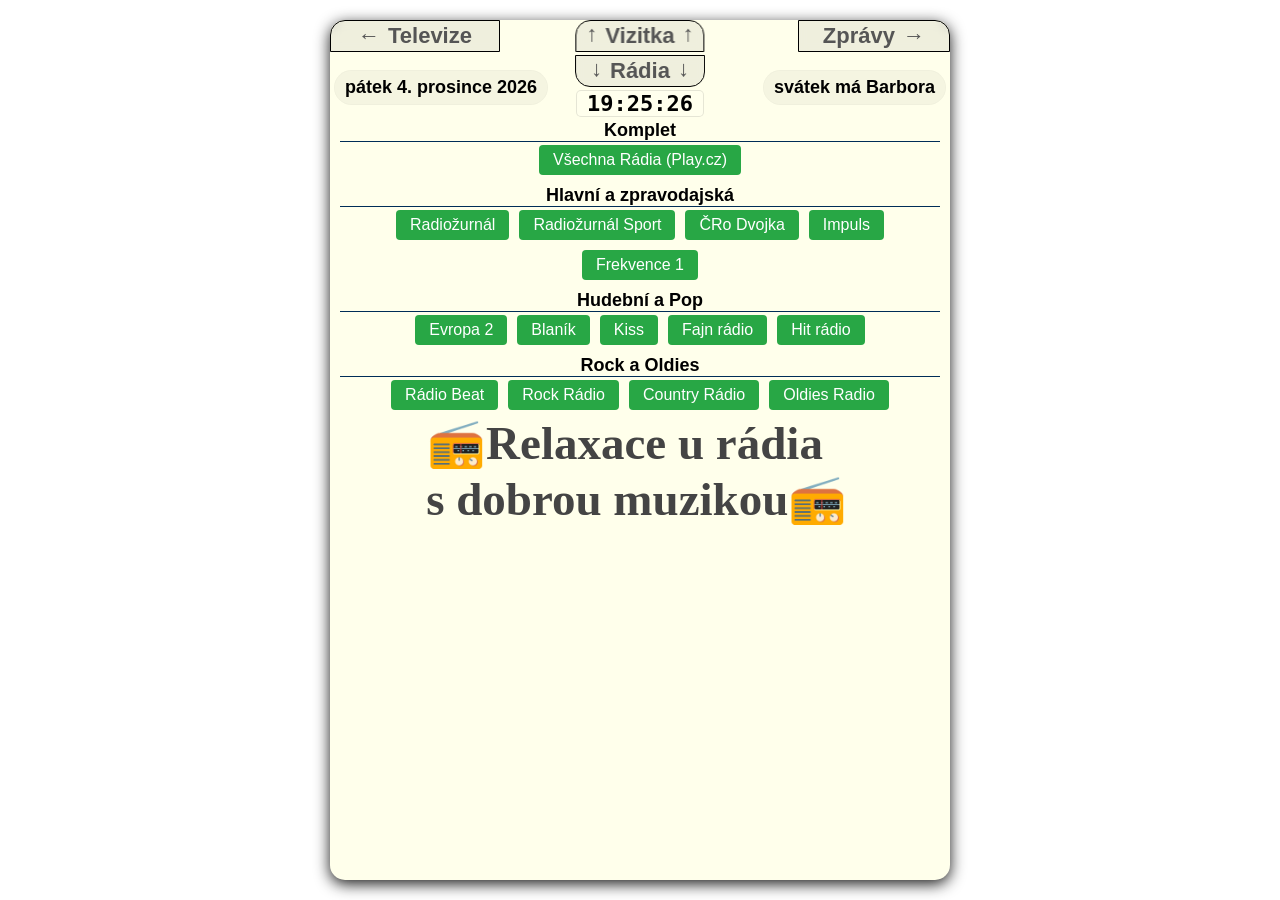
<file: radio.html>
<!DOCTYPE html>
<html lang="cs">
<head>
    <meta charset="UTF-8">
    <meta name="viewport" content="width=device-width, initial-scale=1.0">
    <title>TB-Televize</title>
    <link rel="stylesheet" href="radio.css">
    <!-- <link rel="manifest" href="manifest.json"> -->
</head>

<body>
<!-- OKNO MODAL -->
<!-- Rozvržení + Obsah + Zavření -->
<div id="moje-okno" class="modal">
    <div class="modal-obsah">
        <span class="zavrit">&times;</span>
        
        <!-- Nadpis okna + Nápověda - TYTO DVA ŘÁDKY JSOU KLÍČOVÉ PRO PŘEPISOVÁNÍ TEXTU -->
        <h3 id="nadpis-okna"></h3>
        <p id="napoveda-okna"></p>
        
        <!-- Vyplnění + Hledání + Výsledek -->
        <input type="text" id="vstup-hledani" placeholder="Napište sem">
        <button id="tlacitko-hledat">Vyhledat</button>
        <div id="vysledek-hledani"></div>    
    </div>
</div>

<!-- HLAVNÍ CELÁ PLOCHA BOX -->
<div class="box">
  <a href="televize.html" class="navigace-televize">
    <span>&larr; </span>Televize
  </a>
  <a href="zpravy.html" class="navigace-zpravy">
    Zprávy <span>&rarr; </span>
  </a>
  <a href="index.html" class="navigace-vizitka">
    <span>&uarr;</span> Vizitka <span>&uarr;</span>
  </a>
  <a href="radio.html" class="navigace-radio">
    <span>&darr;</span> Rádia <span>&darr;</span>
  </a>

  <!-- HORNÍ LIŠTA -->
  <!-- Datum Vlevo -->
  <div id="datum-vlevo" style="position: absolute; top: 35px; left: 4px; font-size: 12px; font-weight: bold;"></div>

  <!-- Hodiny Uprostřed -->
  <div id="hodiny-stred" style="position: absolute; top: 120px; left: 50%; transform: translateX(-50%); font-size: 16px; font-weight: bold; font-family: monospace; padding: 0 21px; margin-top: 7px;"></div>

  <!-- Svátek Vpravo -->
  <div id="svatek-vpravo" style="position: absolute; top: 35px; right: 4px; font-size: 12px; font-weight: bold;display: inline-block"></div>

  <!-- HLAVNÍ OBSAH (FLEX WRAPPER) -->
  <div class="flex-wrapper">
    
    <!-- LEVÁ ČÁST: Vizitka -->
    <div class="vizitka-cast">

      <!-- MODÁLNÍ OKNO PRO ZADÁNÍ HESLA -->
      <!-- Rozvržení + Obsah + Zavření -->
      <div id="adminModal" class="modal">
        <div class="modal-obsah" style="display: none;">
          <span class="zavrit">&times;</span>

          <!-- Nadpis okna + Nápověda -->
          <h3 style="margin-top:0">🔐 Chráněná editace</h3>
          <p>Zadejte heslo pro úpravu vizitky:</p>

          <!-- Vyplnění + Potvrzení + Odemknutí -->
          <input type="password" id="adminHesloInput" placeholder="Heslo..." style="width:80%; padding:10px; margin-bottom:15px; border-radius:5px; border:1px solid #ccc;">
          <button id="potvrditHesloBtn" style="background:#007bff; color:white; border:none; padding:10px 20px; border-radius:5px; cursor:pointer; font-weight:bold; width:85%;">Odemknout</button>
          <p id="chybaHesla" style="color:red; font-size:12px; margin-top:10px; display:none;">⚠️ Špatné heslo!</p>
        </div>
      </div>

      <!-- Vizitka s editovatelnými poli -->
      <!-- Kruh s iniciály -->
      <div class="kruh" style="display:none;">
      <h3 class="TB" id="edit-inicialy">TB</h3>
      </div>
      <!-- Jméno -->
      <h2 class="jmeno" id="edit-jmeno" style="display:none;">Tomáš Bříza</h2>
      <!-- Profese -->
      <p class="programator" id="edit-profese" style="display:none;">programátor</p>

      <!-- OVLÁDÁNÍ KONTEJNER -->
      <div class="ovladani-kontejner" style="display:none;">
        <!-- Kontakt -->
        <button id="kontaktovat">Kontakt</button>
        <div id="edit-kontakt" style="display: none;">
        </div> <!-- Tady bude kontakt -->
    
        <!-- Tlačítka pro přepínání režimů -->
        <div class="tlacitka-pod-sebou">
          <!-- Zapni/Vypni obrázek -->
          <button id="zapni-obrazek" onclick="zapniObrazek()">Zapni/Vypni obrázek pozadí</button>
        </div>
        <!-- Barevná škála -->
        <!-- Zvol si barvu + Zapni/Vypni barvu -->
        <div>
            <span>Zvol si barvu:</span>
            <input type="color" id="barevnaSkala">
            <button id="zapni-barvu" onclick="prepniBarvu()">Zapni/Vypni barvu</button>
        </div>
      </div>

      <!-- SEKCE MOUDRA A HRY -->
      <div id="moudra-hry" style="margin-top: 10px; display:none;">
        <div style="display: flex; justify-content: space-around; align-items: flex-end; gap: 10px;">
          <!-- Moudra programátora -->
          <div style="display: flex; flex-direction: column; align-items: center;">
            <h1 class="moudra" style="font-size: 14px; margin-bottom: 0px;" >Moudra<br> programátora</h1>
            <button onclick="ukazMoudro()">Chci radu!</button>
          </div>
          <!-- Hra Klikni na mě -->
          <div style="display: flex; flex-direction: column; align-items: center;">
            <h1 id="pocitadlo" style="font-size: 24px; margin-bottom: 0px;">Skóre: 0</h1>
            <button onclick="klikni()">KLIKNI NA MĚ!</button>
          </div>
        </div>
      </div>
      
      <!-- SEKCE CITATY A VTIPY -->
      <div id="citaty-vtipy" style="margin-top: 0px; margin-left: 0px; display:none;">
        <div style="display: flex; justify-content: space-around; align-items: flex-end; gap: 10px;">
          <!-- Citáty -->
          <div style="display: flex; flex-direction: column; align-items: center;">
            <h1 class="citaty" style="font-size: 14px; margin-bottom: 0px;">Pravdivé citáty</h1>
            <button onclick="ukazCitat()">Chci poučit!</button>
          </div>
          <!-- Vtipy -->
          <div style="display: flex; flex-direction: column; align-items: center;">
            <h1 class="vtipy" style="font-size: 14px; margin-bottom: 0px;">Vtipy pro zasmání</h1>
            <button onclick="ukazVtip()">KLIKNI A POBAV SE!</button>
          </div>
        </div>
      </div>
    </div>

    <!-- PRAVÁ ČÁST: Úkoly a Formulář -->
    <!-- CONTAINER -->
    <div class="container" style="display: none;">
      <!-- Nadpis Přidat nový úkol -->
      <h4 class="pridatNU-nadpis" style="display: none;">📝 Přidat nový úkol 📝</h4>
      <!-- Priorita úkolu + přídání nového úkolu -->
      <div class="pridprio" style="display: none;">
        <!-- Výběr priority -->
        <select id="priorita" style="display: none;">
          <option value="green">🟢 Normální</option>
          <option value="orange">🟡 Spěchá</option>
          <option value="red">🔴 Důležité</option>
        </select>
        <!-- Nový úkol + tlačítko přidat úkol -->
        <input type="text" id="novyUkol" placeholder="Nový úkol..." style="display: none;">
        <button id="pridat" style="display: none;">Přidat úkol</button>
      </div>
      <!-- Přidat seznam úkolů -->
      <div class="pridatSeznam" style="display: none;">
        <ul id="mujSeznam"></ul>
        <!-- Položka úkolu + okno pro přídání -->
        <div id="taskModal" class="modal hidden">
        <div class="modal-overlay"></div>
          <div class="modal-content">
            <span class="close-btn">&times;</span>
            <h3 style="margin-top:0">➕ Přidat položku úkolu</h3>
            <input type="text" id="modalInput" placeholder="Napište sem položku úkolu">
            <button id="modalConfirm" style="background:#28a745; color:white; border:none; padding: 5px; width:85%; border-radius:5px; cursor:pointer; font-weight:bold;margin:10px 0 0 0;"><b>Přidat položku úkolu</b></button><br>
            <div id="zavreniKrizkem" style="font-size: 16px;" ><i>(zavřete prosím křížkem, aby bylo možné přidat více položek za sebou)</i></div>
          </div>
        </div>

        <!-- FORMULÁŘ -->
        <!-- Method POST -->
        <form action="https://formspree.io/f/mqeydyly" method="POST" class="feedback-form" style="display:none;">
          <!-- Nadpis Dotazník spokojenosti -->
          <h2 style="padding: 0; margin: 0;margin-top: 7px; ">Dotazník spokojenosti</h2>
          <!-- Tvé jméno -->
          <input type="text" name="jmeno" placeholder="Tvé jméno">
          <!-- Výběr Líbí/Nelíbí -->
          <select name="hodnoceni" required>
            <option value="" disabled selected>Líbí se ti web?</option>
            <option value="libi">👍 Líbí</option>
            <option value="nelibi">👎 Nelíbí</option>
          </select>
          <!-- Co se ti líbí nebo co vylepšit -->
          <textarea name="zprava" placeholder="Co se ti líbí nebo co vylepšit?" rows="3"></textarea>
          <!-- Tvůj e-mail -->
          <input type="email" name="email" placeholder="Tvůj e-mail" required>
          <!-- Tlačítko Odeslat zpětnou vazbu -->
          <button type="submit" id="odeslat-feedback">Odeslat zpětnou vazbu</button>
        </form>

      </div> <!-- Konec Přidat seznam úkolů -->
    </div> <!-- Konec CONTAINER -->
    
    <div class="televize" style="font-weight: bold; font-size: 18px; margin-top: -10px; display: none;">
		
		  <div class="tvSekce" style="margin-bottom: -2px; margin-top: 5px; border-bottom: 1.5px solid #002d57;">TV program</div>
      <div id="tv-buttons" class="grid"></div>

      <div class="tvSekce" style="margin-bottom: -2px; margin-top: 5px; border-bottom: 1.5px solid #002d57;">Vysílání ČT</div>
      <div id="ct-buttons" class="grid"></div>

      <div class="tvSekce" style="margin-bottom: -2px; margin-top: 5px; border-bottom: 1.5px solid #002d57;">Komerční televize</div>
      <div id="komercni-buttons" class="grid"></div>

      <div class="tvSekce" style="margin-bottom: -2px; margin-top: 5px; border-bottom: 1.5px solid #002d57;">Ostatní</div>
      <div id="ostatni-buttons" class="grid"></div>

    </div>

    <div class="radio" style="font-weight: bold; font-size: 18px; margin-top: -10px;">
      <section>
          <div style="margin-bottom: -2px; margin-top: 5px; border-bottom: 1.5px solid #002d57;">Komplet</div>
          <div id="complete-radios" class="grid-box"></div>
      </section>

      <section>
          <div style="margin-bottom: -2px; margin-top: 5px; border-bottom: 1.5px solid #002d57;">Hlavní a zpravodajská</div>
          <div id="main-radios" class="grid-box"></div>
      </section>

      <section>
          <div style="margin-bottom: -2px; margin-top: 5px; border-bottom: 1.5px solid #002d57;">Hudební a Pop</div>
          <div id="music-radios" class="grid-box"></div>
      </section>

      <section>
          <div style="margin-bottom: -2px; margin-top: 5px; border-bottom: 1.5px solid #002d57;">Rock a Oldies</div>
          <div id="rock-radios" class="grid-box"></div>
      </section>
      
      <!-- <div class="footer">
          <p>Kliknutím otevřete přehrávač v novém okně.</p>
      </div> -->
    </div>

  </div> <!-- Konec FLEX-WRAPPER -->
  <!-- Rukopis Děkuji za Vaši návštěvu -->
  <h2 class="rukopis">📻Relaxace u rádia<br>&nbsp;&nbsp;s dobrou muzikou📻</h2>
</div> <!-- Konec HLAVNÍ CELÁ PLOCHA BOX -->

<script src="radio.js?v=2.1"></script>
<script>
  if ('serviceWorker' in navigator) {
    navigator.serviceWorker.register('sw.js')
      .then(() => console.log("SW registrován"))
      .catch(err => console.log("Chyba SW:", err));
  }
</script>
</body>
</html>
</file>
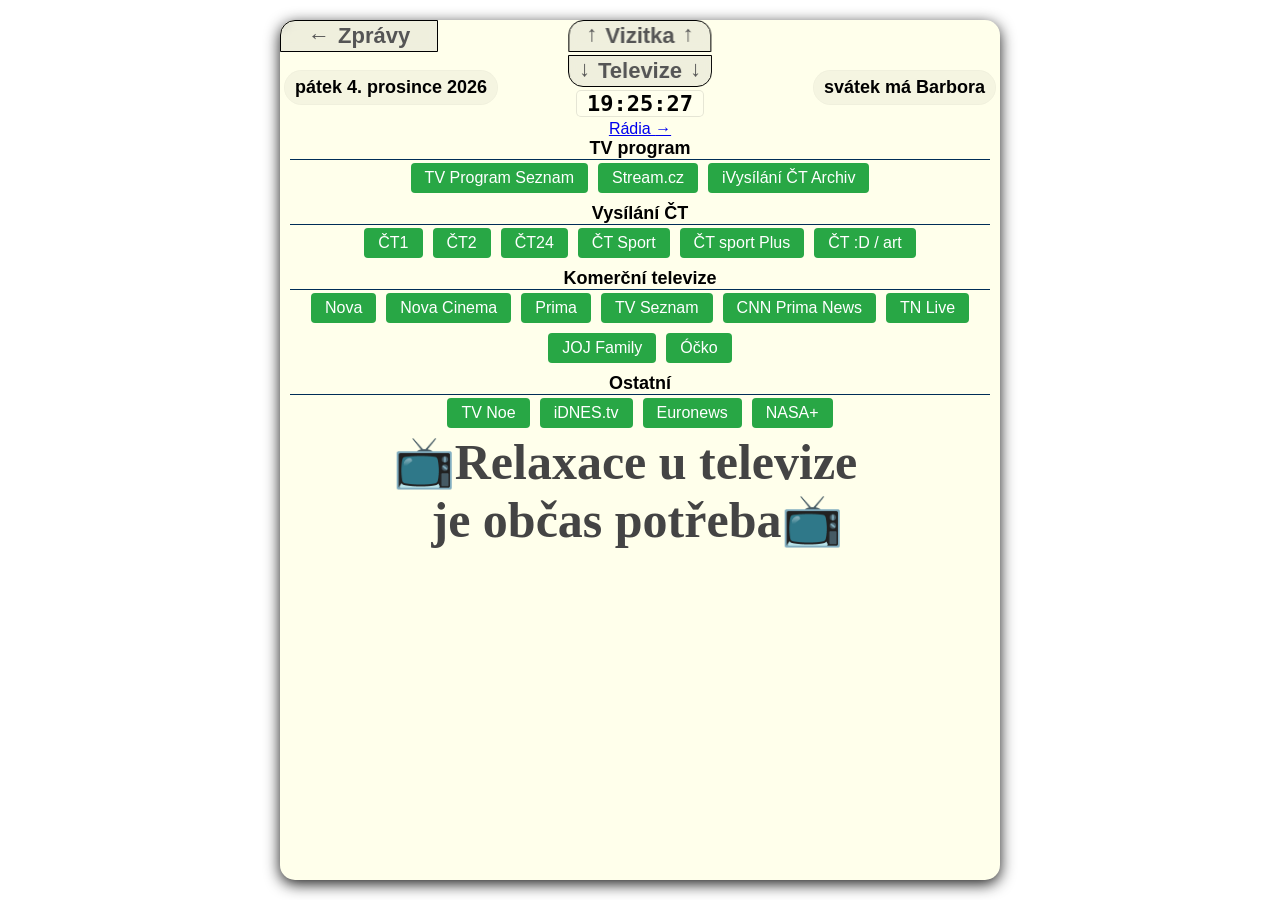
<file: televize.html>
<!DOCTYPE html>
<html lang="cs">
<head>
    <meta charset="UTF-8">
    <meta name="viewport" content="width=device-width, initial-scale=1.0">
    <title>TB-Televize</title>
    <link rel="stylesheet" href="televize.css">
    <!-- <link rel="manifest" href="manifest.json"> -->
</head>

<body>
<!-- OKNO MODAL -->
<!-- Rozvržení + Obsah + Zavření -->
<div id="moje-okno" class="modal">
    <div class="modal-obsah">
        <span class="zavrit">&times;</span>
        
        <!-- Nadpis okna + Nápověda - TYTO DVA ŘÁDKY JSOU KLÍČOVÉ PRO PŘEPISOVÁNÍ TEXTU -->
        <h3 id="nadpis-okna"></h3>
        <p id="napoveda-okna"></p>
        
        <!-- Vyplnění + Hledání + Výsledek -->
        <input type="text" id="vstup-hledani" placeholder="Napište sem">
        <button id="tlacitko-hledat">Vyhledat</button>
        <div id="vysledek-hledani"></div>    
    </div>
</div>

<!-- HLAVNÍ CELÁ PLOCHA BOX -->
<div class="box">
  <a href="zpravy.html" class="navigace-zpravy">
    <span>&larr; </span>Zprávy 
  </a>
  <a href="radio.html" class="navigace-radio">
    Rádia <span>&rarr; </span>
  </a>
  <a href="index.html" class="navigace-vizitka">
    <span>&uarr;</span> Vizitka <span>&uarr;</span>
  </a>
  <a href="televize.html" class="navigace-televize">
    <span>&darr;</span> Televize <span>&darr;</span>
  </a>

  <!-- HORNÍ LIŠTA -->
  <!-- Datum Vlevo -->
  <div id="datum-vlevo" style="position: absolute; top: 35px; left: 4px; font-size: 12px; font-weight: bold;"></div>

  <!-- Hodiny Uprostřed -->
  <div id="hodiny-stred" style="position: absolute; top: 120px; left: 50%; transform: translateX(-50%); font-size: 16px; font-weight: bold; font-family: monospace; padding: 0 21px; margin-top: 7px;"></div>

  <!-- Svátek Vpravo -->
  <div id="svatek-vpravo" style="position: absolute; top: 35px; right: 4px; font-size: 12px; font-weight: bold;display: inline-block"></div>

  <!-- HLAVNÍ OBSAH (FLEX WRAPPER) -->
  <div class="flex-wrapper">
    
    <!-- LEVÁ ČÁST: Vizitka -->
    <div class="vizitka-cast">

      <!-- MODÁLNÍ OKNO PRO ZADÁNÍ HESLA -->
      <!-- Rozvržení + Obsah + Zavření -->
      <div id="adminModal" class="modal">
        <div class="modal-obsah" style="display: none;">
          <span class="zavrit">&times;</span>

          <!-- Nadpis okna + Nápověda -->
          <h3 style="margin-top:0">🔐 Chráněná editace</h3>
          <p>Zadejte heslo pro úpravu vizitky:</p>

          <!-- Vyplnění + Potvrzení + Odemknutí -->
          <input type="password" id="adminHesloInput" placeholder="Heslo..." style="width:80%; padding:10px; margin-bottom:15px; border-radius:5px; border:1px solid #ccc;">
          <button id="potvrditHesloBtn" style="background:#007bff; color:white; border:none; padding:10px 20px; border-radius:5px; cursor:pointer; font-weight:bold; width:85%;">Odemknout</button>
          <p id="chybaHesla" style="color:red; font-size:12px; margin-top:10px; display:none;">⚠️ Špatné heslo!</p>
        </div>
      </div>

      <!-- Vizitka s editovatelnými poli -->
      <!-- Kruh s iniciály -->
      <div class="kruh" style="display:none;">
      <h3 class="TB" id="edit-inicialy">TB</h3>
      </div>
      <!-- Jméno -->
      <h2 class="jmeno" id="edit-jmeno" style="display:none;">Tomáš Bříza</h2>
      <!-- Profese -->
      <p class="programator" id="edit-profese" style="display:none;">programátor</p>

      <!-- OVLÁDÁNÍ KONTEJNER -->
      <div class="ovladani-kontejner" style="display:none;">
        <!-- Kontakt -->
        <button id="kontaktovat">Kontakt</button>
        <div id="edit-kontakt" style="display: none;">
        </div> <!-- Tady bude kontakt -->
    
        <!-- Tlačítka pro přepínání režimů -->
        <div class="tlacitka-pod-sebou">
          <!-- Zapni/Vypni obrázek -->
          <button id="zapni-obrazek" onclick="zapniObrazek()">Zapni/Vypni obrázek pozadí</button>
        </div>
        <!-- Barevná škála -->
        <!-- Zvol si barvu + Zapni/Vypni barvu -->
        <div>
            <span>Zvol si barvu:</span>
            <input type="color" id="barevnaSkala">
            <button id="zapni-barvu" onclick="prepniBarvu()">Zapni/Vypni barvu</button>
        </div>
      </div>

      <!-- SEKCE MOUDRA A HRY -->
      <div id="moudra-hry" style="margin-top: 10px; display:none;">
        <div style="display: flex; justify-content: space-around; align-items: flex-end; gap: 10px;">
          <!-- Moudra programátora -->
          <div style="display: flex; flex-direction: column; align-items: center;">
            <h1 class="moudra" style="font-size: 14px; margin-bottom: 0px;" >Moudra<br> programátora</h1>
            <button onclick="ukazMoudro()">Chci radu!</button>
          </div>
          <!-- Hra Klikni na mě -->
          <div style="display: flex; flex-direction: column; align-items: center;">
            <h1 id="pocitadlo" style="font-size: 24px; margin-bottom: 0px;">Skóre: 0</h1>
            <button onclick="klikni()">KLIKNI NA MĚ!</button>
          </div>
        </div>
      </div>
      
      <!-- SEKCE CITATY A VTIPY -->
      <div id="citaty-vtipy" style="margin-top: 0px; margin-left: 0px; display:none;">
        <div style="display: flex; justify-content: space-around; align-items: flex-end; gap: 10px;">
          <!-- Citáty -->
          <div style="display: flex; flex-direction: column; align-items: center;">
            <h1 class="citaty" style="font-size: 14px; margin-bottom: 0px;">Pravdivé citáty</h1>
            <button onclick="ukazCitat()">Chci poučit!</button>
          </div>
          <!-- Vtipy -->
          <div style="display: flex; flex-direction: column; align-items: center;">
            <h1 class="vtipy" style="font-size: 14px; margin-bottom: 0px;">Vtipy pro zasmání</h1>
            <button onclick="ukazVtip()">KLIKNI A POBAV SE!</button>
          </div>
        </div>
      </div>
    </div>

    <!-- PRAVÁ ČÁST: Úkoly a Formulář -->
    <!-- CONTAINER -->
    <div class="container" style="display: none;">
      <!-- Nadpis Přidat nový úkol -->
      <h4 class="pridatNU-nadpis" style="display: none;">📝 Přidat nový úkol 📝</h4>
      <!-- Priorita úkolu + přídání nového úkolu -->
      <div class="pridprio" style="display: none;">
        <!-- Výběr priority -->
        <select id="priorita" style="display: none;">
          <option value="green">🟢 Normální</option>
          <option value="orange">🟡 Spěchá</option>
          <option value="red">🔴 Důležité</option>
        </select>
        <!-- Nový úkol + tlačítko přidat úkol -->
        <input type="text" id="novyUkol" placeholder="Nový úkol..." style="display: none;">
        <button id="pridat" style="display: none;">Přidat úkol</button>
      </div>
      <!-- Přidat seznam úkolů -->
      <div class="pridatSeznam" style="display: none;">
        <ul id="mujSeznam"></ul>
        <!-- Položka úkolu + okno pro přídání -->
        <div id="taskModal" class="modal hidden">
        <div class="modal-overlay"></div>
          <div class="modal-content">
            <span class="close-btn">&times;</span>
            <h3 style="margin-top:0">➕ Přidat položku úkolu</h3>
            <input type="text" id="modalInput" placeholder="Napište sem položku úkolu">
            <button id="modalConfirm" style="background:#28a745; color:white; border:none; padding: 5px; width:85%; border-radius:5px; cursor:pointer; font-weight:bold;margin:10px 0 0 0;"><b>Přidat položku úkolu</b></button><br>
            <div id="zavreniKrizkem" style="font-size: 16px;" ><i>(zavřete prosím křížkem, aby bylo možné přidat více položek za sebou)</i></div>
          </div>
        </div>

        <!-- FORMULÁŘ -->
        <!-- Method POST -->
        <form action="https://formspree.io/f/mqeydyly" method="POST" class="feedback-form" style="display:none;">
          <!-- Nadpis Dotazník spokojenosti -->
          <h2 style="padding: 0; margin: 0;margin-top: 7px; ">Dotazník spokojenosti</h2>
          <!-- Tvé jméno -->
          <input type="text" name="jmeno" placeholder="Tvé jméno">
          <!-- Výběr Líbí/Nelíbí -->
          <select name="hodnoceni" required>
            <option value="" disabled selected>Líbí se ti web?</option>
            <option value="libi">👍 Líbí</option>
            <option value="nelibi">👎 Nelíbí</option>
          </select>
          <!-- Co se ti líbí nebo co vylepšit -->
          <textarea name="zprava" placeholder="Co se ti líbí nebo co vylepšit?" rows="3"></textarea>
          <!-- Tvůj e-mail -->
          <input type="email" name="email" placeholder="Tvůj e-mail" required>
          <!-- Tlačítko Odeslat zpětnou vazbu -->
          <button type="submit" id="odeslat-feedback">Odeslat zpětnou vazbu</button>
        </form>

      </div> <!-- Konec Přidat seznam úkolů -->
    </div> <!-- Konec CONTAINER -->
    
    <div class="televize" style="font-weight: bold; font-size: 18px; margin-top: -10px;">
		
		  <div class="tvSekce" style="margin-bottom: -2px; margin-top: 5px; border-bottom: 1.5px solid #002d57;">TV program</div>
      <div id="tv-buttons" class="grid"></div>

      <div class="tvSekce" style="margin-bottom: -2px; margin-top: 5px; border-bottom: 1.5px solid #002d57;">Vysílání ČT</div>
      <div id="ct-buttons" class="grid"></div>

      <div class="tvSekce" style="margin-bottom: -2px; margin-top: 5px; border-bottom: 1.5px solid #002d57;">Komerční televize</div>
      <div id="komercni-buttons" class="grid"></div>

      <div class="tvSekce" style="margin-bottom: -2px; margin-top: 5px; border-bottom: 1.5px solid #002d57;">Ostatní</div>
      <div id="ostatni-buttons" class="grid"></div>

    </div>

  </div> <!-- Konec FLEX-WRAPPER -->
  <!-- Rukopis Děkuji za Vaši návštěvu -->
  <h2 class="rukopis">📺Relaxace u televize<br>&nbsp;&nbsp;je občas potřeba📺</h2>
</div> <!-- Konec HLAVNÍ CELÁ PLOCHA BOX -->

<script src="script.js?v=2.1"></script>
<script>
  if ('serviceWorker' in navigator) {
    navigator.serviceWorker.register('sw.js')
      .then(() => console.log("SW registrován"))
      .catch(err => console.log("Chyba SW:", err));
  }
</script>
</body>
</html>
</file>
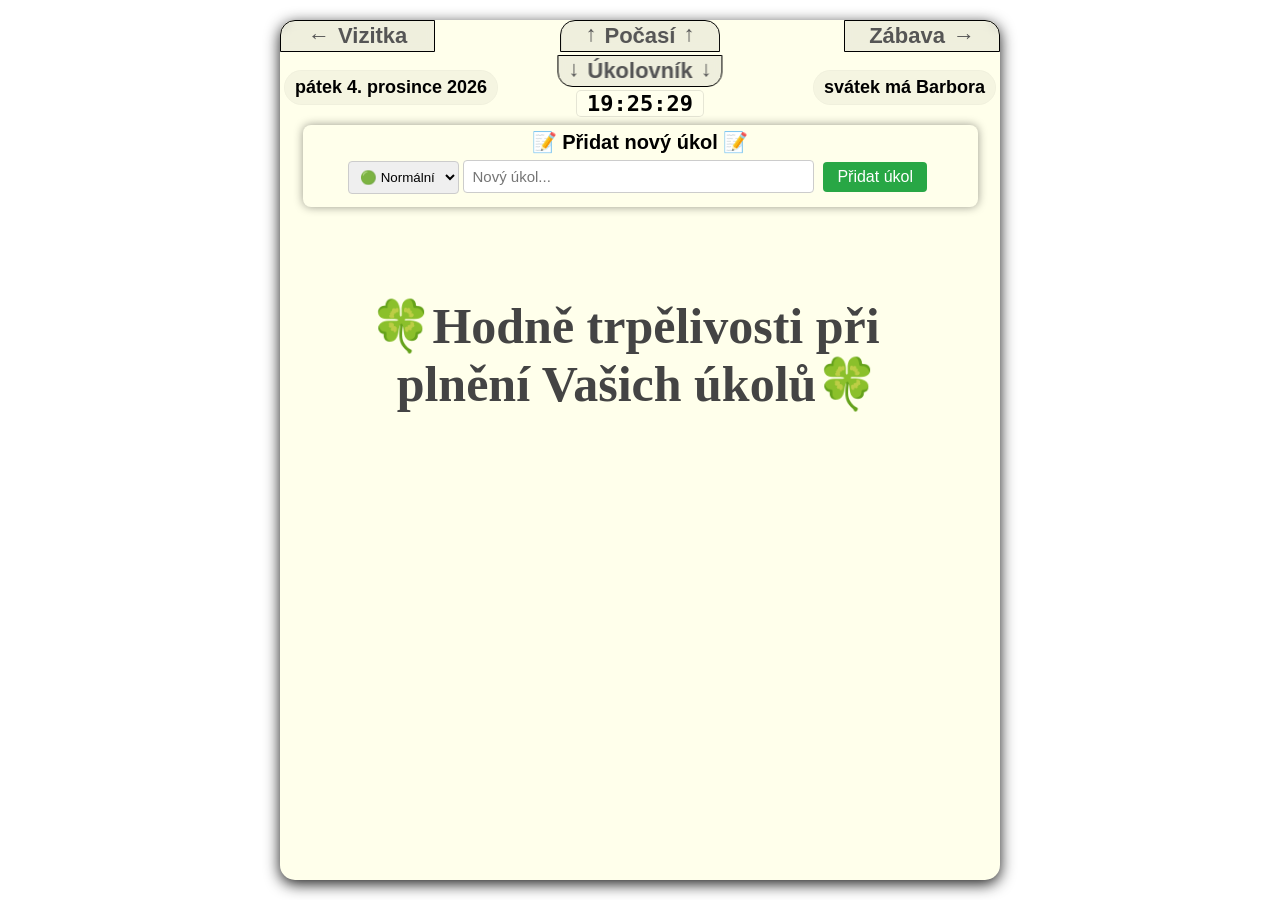
<file: ukolovnik.html>
<!DOCTYPE html>
<html lang="cs">
<head>
    <meta charset="UTF-8">
    <meta name="viewport" content="width=device-width, initial-scale=1.0">
    <title>TB-Úkolovník</title>
    <link rel="stylesheet" href="ukolovnik.css">
    <!-- <link rel="manifest" href="manifest.json"> -->
</head>

<body>
<!-- OKNO MODAL -->
<!-- Rozvržení + Obsah + Zavření -->
<div id="moje-okno" class="modal">
    <div class="modal-obsah">
        <span class="zavrit">&times;</span>
        
        <!-- Nadpis okna + Nápověda - TYTO DVA ŘÁDKY JSOU KLÍČOVÉ PRO PŘEPISOVÁNÍ TEXTU -->
        <h3 id="nadpis-okna"></h3>
        <p id="napoveda-okna"></p>
        
        <!-- Vyplnění + Hledání + Výsledek -->
        <input type="text" id="vstup-hledani" placeholder="Napište sem">
        <button id="tlacitko-hledat">Vyhledat</button>
        <div id="vysledek-hledani"></div>    
    </div>
</div>

<!-- HLAVNÍ CELÁ PLOCHA BOX -->
<div class="box">
  <a href="index.html" class="navigace-vizitka">
    <span>&larr; </span>Vizitka 
  </a>
  <a href="zabava.html" class="navigace-zabava">
    Zábava <span>&rarr; </span>
  </a>
  <a href="pocasi.html" class="navigace-pocasi">
    <span>&uarr;</span> Počasí <span>&uarr;</span>
  </a>
  <a href="ukolovnik.html" class="navigace-ukolovnik">
    <span>&darr;</span> Úkolovník <span>&darr;</span>
  </a>

  <!-- HORNÍ LIŠTA -->
  <!-- Datum Vlevo -->
  <div id="datum-vlevo" style="position: absolute; top: 35px; left: 4px; font-size: 12px; font-weight: bold;"></div>

  <!-- Hodiny Uprostřed -->
  <div id="hodiny-stred" style="position: absolute; top: 120px; left: 50%; transform: translateX(-50%); font-size: 16px; font-weight: bold; font-family: monospace; padding: 0 21px; margin-top: 7px;"></div>

  <!-- Svátek Vpravo -->
  <div id="svatek-vpravo" style="position: absolute; top: 35px; right: 4px; font-size: 12px; font-weight: bold;display: inline-block"></div>

  <!-- HLAVNÍ OBSAH (FLEX WRAPPER) -->
  <div class="flex-wrapper">
    
    <!-- LEVÁ ČÁST: Vizitka -->
    <div class="vizitka-cast">

      <!-- MODÁLNÍ OKNO PRO ZADÁNÍ HESLA -->
      <!-- Rozvržení + Obsah + Zavření -->
      <div id="adminModal" class="modal">
        <div class="modal-obsah">
          <span class="zavrit">&times;</span>

          <!-- Nadpis okna + Nápověda -->
          <h3 style="margin-top:0">🔐 Chráněná editace</h3>
          <p>Zadejte heslo pro úpravu vizitky:</p>

          <!-- Vyplnění + Potvrzení + Odemknutí -->
          <input type="password" id="adminHesloInput" placeholder="Heslo..." style="width:80%; padding:10px; margin-bottom:15px; border-radius:5px; border:1px solid #ccc;">
          <button id="potvrditHesloBtn" style="background:#007bff; color:white; border:none; padding:10px 20px; border-radius:5px; cursor:pointer; font-weight:bold; width:85%;">Odemknout</button>
          <p id="chybaHesla" style="color:red; font-size:12px; margin-top:10px; display:none;">⚠️ Špatné heslo!</p>
        </div>
      </div>

      <!-- Vizitka s editovatelnými poli -->
      <!-- Kruh s iniciály -->
      <div class="kruh" style="display:none;">
      <h3 class="TB" id="edit-inicialy">TB</h3>
      </div>
      <!-- Jméno -->
      <h2 class="jmeno" id="edit-jmeno" style="display:none;">Tomáš Bříza</h2>
      <!-- Profese -->
      <p class="programator" id="edit-profese" style="display:none;">programátor</p>

      <!-- OVLÁDÁNÍ KONTEJNER -->
      <div class="ovladani-kontejner" style="display:none;">
        <!-- Kontakt -->
        <button id="kontaktovat">Kontakt</button>
        <div id="edit-kontakt" style="display: none;">
        </div> <!-- Tady bude kontakt -->
    
        <!-- Tlačítka pro přepínání režimů -->
        <div class="tlacitka-pod-sebou">
          <!-- Zapni/Vypni obrázek -->
          <button id="zapni-obrazek" onclick="zapniObrazek()">Zapni/Vypni obrázek pozadí</button>
        </div>
        <!-- Barevná škála -->
        <!-- Zvol si barvu + Zapni/Vypni barvu -->
        <div>
            <span>Zvol si barvu:</span>
            <input type="color" id="barevnaSkala">
            <button id="zapni-barvu" onclick="prepniBarvu()">Zapni/Vypni barvu</button>
        </div>
      </div>

      <!-- SEKCE MOUDRA A HRY -->
      <div id="moudra-hry" style="margin-top: 10px; display:none;">
        <div style="display: flex; justify-content: space-around; align-items: flex-end; gap: 10px;">
          <!-- Moudra programátora -->
          <div style="display: flex; flex-direction: column; align-items: center;">
            <h1 class="moudra" style="font-size: 14px; margin-bottom: 0px;" >Moudra<br> programátora</h1>
            <button onclick="ukazMoudro()">Chci radu!</button>
          </div>
          <!-- Hra Klikni na mě -->
          <div style="display: flex; flex-direction: column; align-items: center;">
            <h1 id="pocitadlo" style="font-size: 24px; margin-bottom: 0px;">Skóre: 0</h1>
            <button onclick="klikni()">KLIKNI NA MĚ!</button>
          </div>
        </div>
      </div>
      
      <!-- SEKCE CITATY A VTIPY -->
      <div id="citaty-vtipy" style="margin-top: 0px; margin-left: 0px; display:none;">
        <div style="display: flex; justify-content: space-around; align-items: flex-end; gap: 10px;">
          <!-- Citáty -->
          <div style="display: flex; flex-direction: column; align-items: center;">
            <h1 class="citaty" style="font-size: 14px; margin-bottom: 0px;">Pravdivé citáty</h1>
            <button onclick="ukazCitat()">Chci poučit!</button>
          </div>
          <!-- Vtipy -->
          <div style="display: flex; flex-direction: column; align-items: center;">
            <h1 class="vtipy" style="font-size: 14px; margin-bottom: 0px;">Vtipy pro zasmání</h1>
            <button onclick="ukazVtip()">KLIKNI A POBAV SE!</button>
          </div>
        </div>
      </div>
    </div>

    <!-- PRAVÁ ČÁST: Úkoly a Formulář -->
    <!-- CONTAINER -->
    <div class="container">
      <!-- Nadpis Přidat nový úkol -->
      <h4 class="pridatNU-nadpis">📝 Přidat nový úkol 📝</h4>
      <!-- Priorita úkolu + přídání nového úkolu -->
      <div class="pridprio">
        <!-- Výběr priority -->
        <select id="priorita">
          <option value="green">🟢 Normální</option>
          <option value="orange">🟡 Spěchá</option>
          <option value="red">🔴 Důležité</option>
        </select>
        <!-- Nový úkol + tlačítko přidat úkol -->
        <input type="text" id="novyUkol" placeholder="Nový úkol...">
        <button id="pridat">Přidat úkol</button>
      </div>
      <!-- Přidat seznam úkolů -->
      <div class="pridatSeznam">
        <ul id="mujSeznam"></ul>
        <!-- Položka úkolu + okno pro přídání -->
        <div id="taskModal" class="modal hidden">
        <div class="modal-overlay"></div>
          <div class="modal-content">
            <span class="close-btn">&times;</span>
            <h3 style="margin-top:0">➕ Přidat položku úkolu</h3>
            <input type="text" id="modalInput" placeholder="Napište sem položku úkolu">
            <button id="modalConfirm" style="background:#28a745; color:white; border:none; padding: 5px; width:85%; border-radius:5px; cursor:pointer; font-weight:bold;margin:10px 0 0 0;"><b>Přidat položku úkolu</b></button><br>
            <div id="zavreniKrizkem" style="font-size: 16px;" ><i>(zavřete prosím křížkem, aby bylo možné přidat více položek za sebou)</i></div>
          </div>
        </div>

        <!-- FORMULÁŘ -->
        <!-- Method POST -->
        <form action="https://formspree.io/f/mqeydyly" method="POST" class="feedback-form" style="display:none;">
          <!-- Nadpis Dotazník spokojenosti -->
          <h2 style="padding: 0; margin: 0;margin-top: 7px; ">Dotazník spokojenosti</h2>
          <!-- Tvé jméno -->
          <input type="text" name="jmeno" placeholder="Tvé jméno">
          <!-- Výběr Líbí/Nelíbí -->
          <select name="hodnoceni" required>
            <option value="" disabled selected>Líbí se ti web?</option>
            <option value="libi">👍 Líbí</option>
            <option value="nelibi">👎 Nelíbí</option>
          </select>
          <!-- Co se ti líbí nebo co vylepšit -->
          <textarea name="zprava" placeholder="Co se ti líbí nebo co vylepšit?" rows="3"></textarea>
          <!-- Tvůj e-mail -->
          <input type="email" name="email" placeholder="Tvůj e-mail" required>
          <!-- Tlačítko Odeslat zpětnou vazbu -->
          <button type="submit" id="odeslat-feedback">Odeslat zpětnou vazbu</button>
        </form>

      </div> <!-- Konec Přidat seznam úkolů -->
    </div> <!-- Konec CONTAINER -->
  </div> <!-- Konec FLEX-WRAPPER -->
  <!-- Rukopis Děkuji za Vaši návštěvu -->
  <h2 class="rukopis">🍀Hodně trpělivosti při<br>&nbsp;&nbsp;plnění Vašich úkolů🍀</h2>
</div> <!-- Konec HLAVNÍ CELÁ PLOCHA BOX -->

<script src="script.js?v=2.0"></script>
<script>
  if ('serviceWorker' in navigator) {
    navigator.serviceWorker.register('sw.js')
      .then(() => console.log("SW registrován"))
      .catch(err => console.log("Chyba SW:", err));
  }
</script>
</body>
</html>
</file>
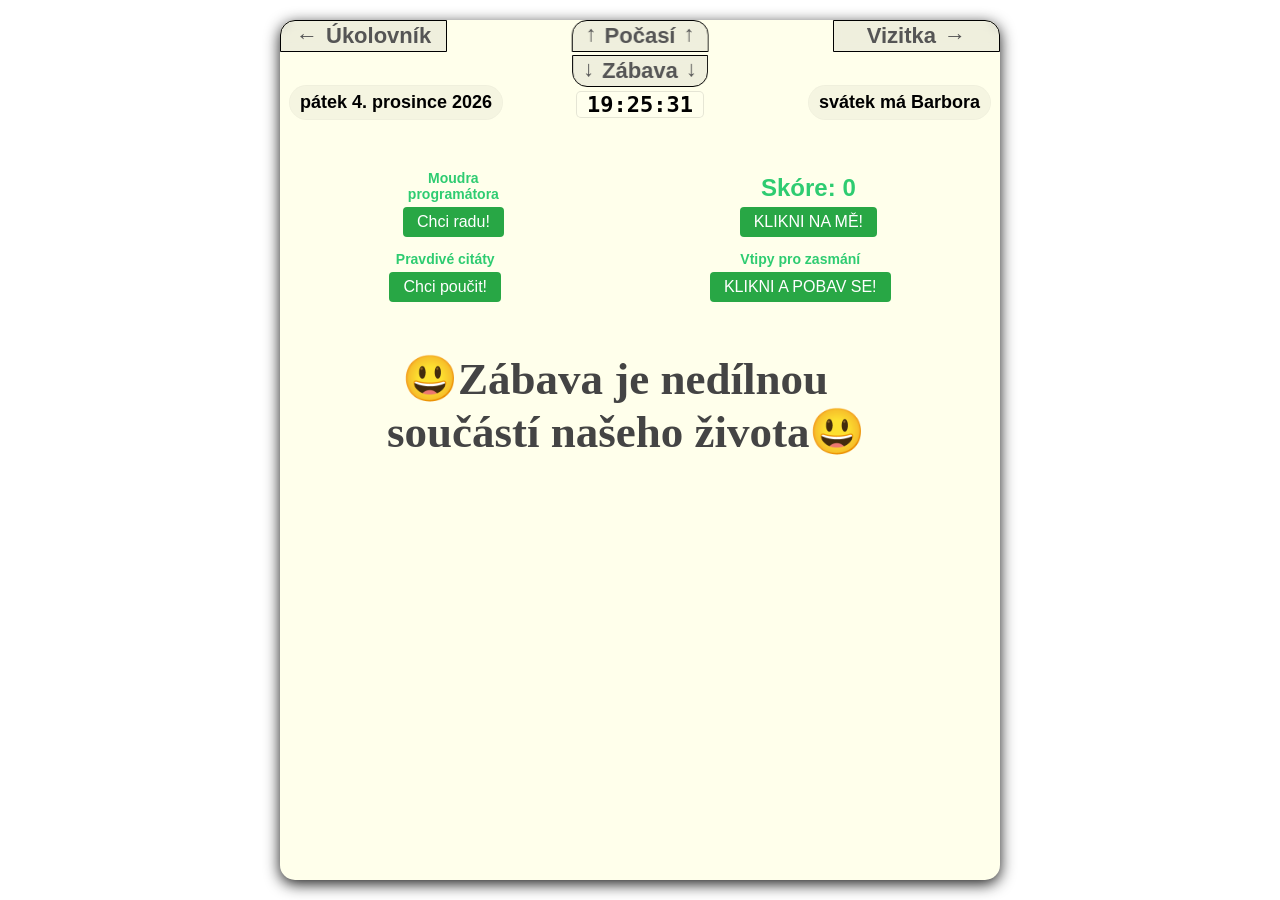
<file: zabava.html>
<!DOCTYPE html>
<html lang="cs">
<head>
    <meta charset="UTF-8">
    <meta name="viewport" content="width=device-width, initial-scale=1.0">
    <title>TB-Zábava</title>
    <link rel="stylesheet" href="zabava.css">
    <!-- <link rel="manifest" href="manifest.json"> -->
</head>

<body>
<!-- OKNO MODAL -->
<!-- Rozvržení + Obsah + Zavření -->
<div id="moje-okno" class="modal">
    <div class="modal-obsah">
        <span class="zavrit">&times;</span>
        
        <!-- Nadpis okna + Nápověda - TYTO DVA ŘÁDKY JSOU KLÍČOVÉ PRO PŘEPISOVÁNÍ TEXTU -->
        <h3 id="nadpis-okna"></h3>
        <p id="napoveda-okna"></p>
        
        <!-- Vyplnění + Hledání + Výsledek -->
        <input type="text" id="vstup-hledani" placeholder="Napište sem">
        <button id="tlacitko-hledat">Vyhledat</button>
        <div id="vysledek-hledani"></div>    
    </div>
</div>

<!-- HLAVNÍ CELÁ PLOCHA BOX -->
<div class="box">
  <a href="ukolovnik.html" class="navigace-ukolovnik">
  <span>&larr; </span> Úkolovník
  </a>
  <a href="index.html" class="navigace-vizitka">
    Vizitka <span>&rarr; </span>
  </a>
  <a href="pocasi.html" class="navigace-pocasi">
    <span>&uarr;</span> Počasí <span>&uarr;</span>
  </a>
  <a href="zabava.html" class="navigace-zabava">
    <span>&darr;</span> Zábava <span>&darr;</span>
  </a>

  <!-- HORNÍ LIŠTA -->
  <!-- Datum Vlevo -->
  <div id="datum-vlevo" style="position: absolute; top: 52px; left: 9px; font-size: 12px; font-weight: bold;"></div>

  <!-- Hodiny Uprostřed -->
  <div id="hodiny-stred" style="position: absolute; top: 71px; left: 50%; transform: translateX(-50%); font-size: 16px; font-weight: bold; font-family: monospace;"></div>

  <!-- Svátek Vpravo -->
  <div id="svatek-vpravo" style="position: absolute; top: 52px; right: 9px; font-size: 12px; font-weight: bold;display: inline-block"></div>

  <!-- HLAVNÍ OBSAH (FLEX WRAPPER) -->
  <div class="flex-wrapper">
    
    <!-- LEVÁ ČÁST: Vizitka -->
    <div class="vizitka-cast">

      <!-- MODÁLNÍ OKNO PRO ZADÁNÍ HESLA -->
      <!-- Rozvržení + Obsah + Zavření -->
      <div id="adminModal" class="modal">
        <div class="modal-obsah">
          <span class="zavrit">&times;</span>

          <!-- Nadpis okna + Nápověda -->
          <h3 style="margin-top:0">🔐 Chráněná editace</h3>
          <p>Zadejte heslo pro úpravu vizitky:</p>

          <!-- Vyplnění + Potvrzení + Odemknutí -->
          <input type="password" id="adminHesloInput" placeholder="Heslo..." style="width:80%; padding:10px; margin-bottom:15px; border-radius:5px; border:1px solid #ccc;">
          <button id="potvrditHesloBtn" style="background:#007bff; color:white; border:none; padding:10px 20px; border-radius:5px; cursor:pointer; font-weight:bold; width:85%;">Odemknout</button>
          <p id="chybaHesla" style="color:red; font-size:12px; margin-top:10px; display:none;">⚠️ Špatné heslo!</p>
        </div>
      </div>

      <!-- Vizitka s editovatelnými poli -->
      <!-- Kruh s iniciály -->
      <div class="kruh" style="display:none;">
      <h3 class="TB" id="edit-inicialy">TB</h3>
      </div>
      <!-- Jméno -->
      <h2 class="jmeno" id="edit-jmeno" style="display:none;">Tomáš Bříza</h2>
      <!-- Profese -->
      <p class="programator" id="edit-profese" style="display:none;">programátor</p>

      <!-- OVLÁDÁNÍ KONTEJNER -->
      <div class="ovladani-kontejner" style="display:none;">
        <!-- Kontakt -->
        <button id="kontaktovat">Kontakt</button>
        <div id="edit-kontakt" style="display: none;">
        </div> <!-- Tady bude kontakt -->
    
        <!-- Tlačítka pro přepínání režimů -->
        <div class="tlacitka-pod-sebou">
          <!-- Zapni/Vypni obrázek -->
          <button id="zapni-obrazek" onclick="zapniObrazek()">Zapni/Vypni obrázek pozadí</button>
        </div>
        <!-- Barevná škála -->
        <!-- Zvol si barvu + Zapni/Vypni barvu -->
        <div>
            <span>Zvol si barvu:</span>
            <input type="color" id="barevnaSkala">
            <button id="zapni-barvu" onclick="prepniBarvu()">Zapni/Vypni barvu</button>
        </div>
      </div>

      <!-- SEKCE MOUDRA A HRY -->
      <div id="moudra-hry" style="margin-top: 5px;">
        <div style="display: flex; justify-content: space-around; align-items: flex-end; gap: 10px;">
          <!-- Moudra programátora -->
          <div style="display: flex; flex-direction: column; align-items: center;">
            <h1 class="moudra" style="font-size: 14px; margin-bottom: 0px;" >Moudra<br> programátora</h1>
            <button onclick="ukazMoudro()">Chci radu!</button>
          </div>
          <!-- Hra Klikni na mě -->
          <div style="display: flex; flex-direction: column; align-items: center;">
            <h1 id="pocitadlo" style="font-size: 24px; margin-bottom: 0px;">Skóre: 0</h1>
            <button onclick="klikni()">KLIKNI NA MĚ!</button>
          </div>
        </div>
      </div>
      
      <!-- SEKCE CITATY A VTIPY -->
      <div id="citaty-vtipy" style="margin-top: 0px; margin-left: 0px;">
        <div style="display: flex; justify-content: space-around; align-items: flex-end; gap: 10px;">
          <!-- Citáty -->
          <div style="display: flex; flex-direction: column; align-items: center;">
            <h1 class="citaty" style="font-size: 14px; margin-bottom: 0px;">Pravdivé citáty</h1>
            <button onclick="ukazCitat()">Chci poučit!</button>
          </div>
          <!-- Vtipy -->
          <div style="display: flex; flex-direction: column; align-items: center;">
            <h1 class="vtipy" style="font-size: 14px; margin-bottom: 0px;">Vtipy pro zasmání</h1>
            <button onclick="ukazVtip()">KLIKNI A POBAV SE!</button>
          </div>
        </div>
      </div>
    </div>

    <!-- PRAVÁ ČÁST: Úkoly a Formulář -->
    <!-- CONTAINER -->
    <div class="container" style="display:none;">
      <!-- Nadpis Přidat nový úkol -->
      <h4 class="pridatNU-nadpis">📝 Přidat nový úkol 📝</h4>
      <!-- Priorita úkolu + přídání nového úkolu -->
      <div class="pridprio">
        <!-- Výběr priority -->
        <select id="priorita">
          <option value="green">🟢 Normální</option>
          <option value="orange">🟡 Spěchá</option>
          <option value="red">🔴 Důležité</option>
        </select>
        <!-- Nový úkol + tlačítko přidat úkol -->
        <input type="text" id="novyUkol" placeholder="Nový úkol...">
        <button id="pridat">Přidat úkol</button>
      </div>
      <!-- Přidat seznam úkolů -->
      <div class="pridatSeznam">
        <ul id="mujSeznam"></ul>
        <!-- Položka úkolu + okno pro přídání -->
        <div id="taskModal" class="modal hidden">
        <div class="modal-overlay"></div>
          <div class="modal-content">
            <span class="close-btn">&times;</span>
            <h3 style="margin-top:0">➕ Přidat položku úkolu</h3>
            <input type="text" id="modalInput" placeholder="Napište sem položku úkolu">
            <button id="modalConfirm" style="background:#28a745; color:white; border:none; padding: 5px; width:85%; border-radius:5px; cursor:pointer; font-weight:bold;margin:10px 0 0 0;"><b>Přidat položku úkolu</b></button><br>
            <div id="zavreniKrizkem" style="font-size: 16px;" ><i>(zavřete prosím křížkem, aby bylo možné přidat více položek za sebou)</i></div>
          </div>
        </div>

        <!-- FORMULÁŘ -->
        <!-- Method POST -->
        <form action="https://formspree.io/f/mqeydyly" method="POST" class="feedback-form" style="display:none;">
          <!-- Nadpis Dotazník spokojenosti -->
          <h2 style="padding: 0; margin: 0;margin-top: 7px; ">Dotazník spokojenosti</h2>
          <!-- Tvé jméno -->
          <input type="text" name="jmeno" placeholder="Tvé jméno">
          <!-- Výběr Líbí/Nelíbí -->
          <select name="hodnoceni" required>
            <option value="" disabled selected>Líbí se ti web?</option>
            <option value="libi">👍 Líbí</option>
            <option value="nelibi">👎 Nelíbí</option>
          </select>
          <!-- Co se ti líbí nebo co vylepšit -->
          <textarea name="zprava" placeholder="Co se ti líbí nebo co vylepšit?" rows="3"></textarea>
          <!-- Tvůj e-mail -->
          <input type="email" name="email" placeholder="Tvůj e-mail" required>
          <!-- Tlačítko Odeslat zpětnou vazbu -->
          <button type="submit" id="odeslat-feedback">Odeslat zpětnou vazbu</button>
        </form>

      </div> <!-- Konec Přidat seznam úkolů -->
    </div> <!-- Konec CONTAINER -->
  </div> <!-- Konec FLEX-WRAPPER -->
  <!-- Rukopis Děkuji za Vaši návštěvu -->
  <h2 class="rukopis">😃Zábava je nedílnou<br>&nbsp;&nbsp;součástí našeho života😃</h2>
</div> <!-- Konec HLAVNÍ CELÁ PLOCHA BOX -->

<script src="script.js?v=2.1"></script>
<script>
  if ('serviceWorker' in navigator) {
    navigator.serviceWorker.register('sw.js')
      .then(() => console.log("SW registrován"))
      .catch(err => console.log("Chyba SW:", err));
  }
</script>
</body>
</html>
</file>
<file: radio.css>
.navigace-televize {
  position: absolute;
  top: 0px;
  left: 0px;
  padding: 2px 16px;
  background: rgba(102, 97, 97, 0.1); /* Jemné pozadí */
  backdrop-filter: blur(5px); /* Rozmazání pozadí (skleněný efekt) */
  border: 1px solid rgba(255, 255, 255, 0.2);
  border-color: black;
  border-top-left-radius: 15px; /* Kulaté rohy */
  color: #555; /* Barvu si uprav podle svého designu */
  text-decoration: none;
  font-size: 15px;
  font-weight: 600;
  transition: all 0.3s ease; /* Plynulá animace */
  display: flex;
  align-items: center;
  gap: 8px;
}
.navigace-televize span {
  transition: transform 0.3s ease;
}
/* Efekt při najetí myší */
.navigace-televize:hover {
  background: rgba(0, 123, 255, 0.1);   /* Lehké modré podbarvení */
  border-color: #007bff;
  color: #007bff;
  box-shadow: 0 4px 12px rgba(0, 0, 0, 0.1);
}
.navigace-televize:hover span {
  transform: translateX(-13px); /* Šipka se lehce pohne doprava */
}

.navigace-vizitka {
  position: absolute;
  top: 0px;
  left: 50%; 
  transform: translateX(-50%);
  padding: 2px 10px;
  background: rgba(102, 97, 97, 0.1); /* Jemné pozadí */
  backdrop-filter: blur(5px); /* Rozmazání pozadí (skleněný efekt) */
  border: 1px solid rgba(255, 255, 255, 0.2);
  border-color: black;
  border-top-left-radius: 15px;
  border-top-right-radius: 15px; /* Kulaté rohy */
  color: #555; /* Barvu si uprav podle svého designu */
  text-decoration: none;
  font-size: 15px;
  font-weight: 600;
  transition: all 0.3s ease; /* Plynulá animace */
  display: flex;
  align-items: center;
  gap: 8px;
}
.navigace-vizitka span {
  transition: transform 0.3s ease;
  margin-top: -5px;
}
/* Efekt při najetí myší */
.navigace-vizitka:hover {
  background: rgba(0, 123, 255, 0.1); /* Lehké modré podbarvení */
  border-color: #007bff;
  color: #007bff;
  box-shadow: 0 4px 12px rgba(0, 0, 0, 0.1);
}
.navigace-vizitka:hover span {
  transform: translateY(-3px); /* Šipka se lehce pohne nahoru */
}

.navigace-radio {
  position: absolute;
  top: 26px;
  left: 50%; 
  transform: translateX(-50%);
  padding: 2px 13px;
  background: rgba(102, 97, 97, 0.1); /* Jemné pozadí */
  backdrop-filter: blur(5px); /* Rozmazání pozadí (skleněný efekt) */
  border: 1px solid rgba(255, 255, 255, 0.2);
  border-color: black;
  border-bottom-left-radius: 15px;
  border-bottom-right-radius: 15px; /* Kulaté rohy */
  color: #555; /* Barvu si uprav podle svého designu */
  text-decoration: none;
  font-size: 15px;
  font-weight: 600;
  transition: all 0.3s ease; /* Plynulá animace */
  display: flex;
  align-items: center;
  gap: 8px;
}
.navigace-radio span {
  transition: transform 0.3s ease;
  margin-top: -5px;
}
/* Efekt při najetí myší */
.navigace-radio:hover {
  background: rgba(0, 123, 255, 0.1);   /* Lehké modré podbarvení */
  border-color: #007bff;
  color: #007bff;
  box-shadow: 0 4px 12px rgba(0, 0, 0, 0.1);
}
.navigace-radio:hover span {
  transform: translateY(3px); /* Šipka se lehce pohne doprava */
}

.navigace-zpravy {
  position: absolute;
  top: 0px;
  right: 0px;
  padding: 2px 13.5px;
  background: rgba(102, 97, 97, 0.1); /* Jemné pozadí */
  backdrop-filter: blur(5px); /* Rozmazání pozadí (skleněný efekt) */
  border: 1px solid rgba(255, 255, 255, 0.2);
  border-color: black;
  border-top-right-radius: 15px; /* Kulaté rohy */
  color: #555; /* Barvu si uprav podle svého designu */
  text-decoration: none;
  font-size: 15px;
  font-weight: 600;
  transition: all 0.3s ease; /* Plynulá animace */
  display: flex;
  align-items: center;
  gap: 8px;
}
.navigace-zpravy span {
  transition: transform 0.3s ease;
}
/* Efekt při najetí myší */
.navigace-zpravy:hover {
  background: rgba(0, 123, 255, 0.1);   /* Lehké modré podbarvení */
  border-color: #007bff;
  color: #007bff;
  box-shadow: 0 4px 12px rgba(0, 0, 0, 0.1);
}
.navigace-zpravy:hover span {
  transform: translateX(8px); /* Šipka se lehce pohne doprava */
}

/* Styl pro interaktivní hodiny */
#hodiny-stred {
    display: inline-block;
    padding: 0px 10px;
    background-color: rgba(255, 255, 255, 0.1); /* Průhledné pozadí */
    border: 1px solid rgba(0, 0, 0, 0.1); /* Jemná kontura */
    border-radius: 5px;
    cursor: pointer;
    transition: all 0.3s ease;
    font-variant-numeric: tabular-nums; /* Zabrání poskakování čísel */
    user-select: none;
}
#hodiny-stred:hover {
    background-color: rgba(0, 0, 0, 0.05);
    border-color: rgba(0, 0, 0, 0.3);
}
/* Styl pro volbu v modálním okně */
.volba-hodin {
    padding: 15px;
    margin: 10px 0;
    border: 2px solid #ddd;
    border-radius: 10px;
    cursor: pointer;
    transition: 0.2s;
}
.volba-hodin:hover {
    border-color: #007bff;
    background-color: green;
}

/* Společný styl pro klikatelná tlačítka v hlavičce */
.klikaci-polozka {
    display: inline-block;
    padding: 6px 10px;
    background-color: rgba(0, 0, 0, 0.04); /* Světlé podbarvení hned po načtení */
    border-radius: 20px;
    cursor: pointer;
    transition: all 0.3s ease;
    border: 1px solid rgba(0, 0, 0, 0.02);
    user-select: none;
    margin-top: 5px;
}
.klikaci-polozka:hover {
    background-color: rgba(0, 0, 0, 0.08);
    transform: translateY(-5px);
}
.klikaci-polozka:active {
    transform: translateY(0px);
}

/* Sjednocený základ pro všechna modální okna */
/* UNIVERZÁLNÍ ZÁKLAD PRO MODÁLNÍ OKNA */
.modal {
    display: none; /* Výchozí stav - skryté */
    position: fixed; 
    z-index: 2000; 
    left: 0; 
    top: 0;
    width: 100%; 
    height: 100%; 
    background: transparent; 
    pointer-events: none; /* Kliknutí propustí skrz na pozadí webu */
    overflow-y: auto;    /* Umožní scrollovat, pokud je okno moc dlouhé */
}
/* Třída pro zobrazení okna (použijeme v JS místo .style.display) */
/* Třída pro zobrazení okna - MUSÍ povolit klikání */
.modal.videt {
    display: block !important; /* Vynutíme zobrazení */
    pointer-events: auto !important; /* KLÍČOVÉ: Povolí klikání na křížek a tlačítka */
}
/* VNITŘNÍ BÍLÉ OKNO */
.modal-obsah, .modal-content {
    pointer-events: auto !important;
    background-color: #fff; 
    padding: 30px 20px;
    border-radius: 15px;
    width: 90%;
    max-width: 335px;
    position: relative;
    box-shadow: 0 10px 50px rgba(0,0,0,0.3);
    border: 1px solid #ddd;
    
    /* POZICE: 20px od vrchu, vycentrováno horizontálně */
    margin: 5px auto 40px auto; 
    
    /* CENTROVÁNÍ TEXTU: Vše uvnitř bude na střed */
    text-align: center;
    display: flex;
    flex-direction: column;
    align-items: center;

    animation: popIn 0.3s ease-out;
}
/* Křížek pro zavření v rohu */
.zavrit, .close-btn { 
    position: absolute;
    right: 15px; 
    top: 10px;
    font-size: 28px; 
    font-weight: bold; 
    cursor: pointer; 
    color: #888;
    line-height: 1;
}
/* Zarovnání křížku pro okno admina (aby byl vidět) */
#adminModal .zavrit {
    position: absolute;
    right: 15px;
    top: 10px;
    z-index: 2001;
    cursor: pointer;
    pointer-events: auto !important;
}
.zavrit:hover, .close-btn:hover { color: #000; }

/* Efekt pro tlačítko "Přidat" v modálním okně */
#modalConfirm {
    transition: background-color 0.3s ease, transform 0.1s ease;
}
#modalConfirm:hover {
    background-color: #218838 !important; /* Tmavší zelená */
    cursor: pointer;
}
#modalConfirm:active {
    transform: scale(0.98); /* Mírné "promáčknutí" při kliknutí */
}

@keyframes popIn {
    from { transform: scale(0.8); opacity: 0; }
    to { transform: scale(1); opacity: 1; }
}

#vstup-hledani { 
    width: 90%; 
    padding: 12px; 
    margin: 15px 0; 
    border-radius: 8px; 
    border: 2px solid #ddd; 
    font-size: 16px; /* Zabrání automatickému přiblížení u iPhonů */
    outline: none;
}
/* TLAČÍTKO VYHLEDAT */
#tlacitko-hledat { 
    width: 100%; /* Na mobilu se lépe trefuje prstem */
    padding: 12px; 
    background-color: #007bff; 
    color: white; 
    border: none; 
    border-radius: 8px; 
    cursor: pointer; 
    font-weight: bold;
    font-size: 16px;
    transition: 0.3s;
}
/* ZMĚNA ODSTÍNU PŘI NAJETÍ MYŠÍ */
#tlacitko-hledat:hover { 
    background-color: #0056b3; /* Tmavší modrá při najetí */
}
/* Zarovnání výsledků vyhledávání na střed */
#vysledek-hledani {
    width: 100%;
    text-align: center;
    margin-top: 15px;
    white-space: pre-line; /* Zachová řádkování u jmen */
}

.box {
    font-family: sans-serif;
    width: 95%; /* Na mobilu zabere skoro celou šířku */
    max-width: 800px; /* Ale na počítači se neroztáhne do nekonečna */ 
    padding: 10px; 
    border-radius: 15px;
    background: rgb(255, 255, 235); 
    box-shadow: 0 4px 15px rgba(0,0,0,0.9); 
    text-align: center; 
    margin: 5px auto; /* Vycentrování */
    position: relative; /* Toto udrží datum a svátek uvnitř - důležité pro to datum a svátek v rozích */
    /* tvoje ostatní styly pro box... */
    padding-top: 40px; /* Přidá místo nahoře, aby texty nezasahovaly do kruhu */
}

/* Základní styl pro wrapper (na stojato) */
.flex-wrapper {
    display: flex;
    flex-direction: column; /* Pod sebou */
    align-items: center;
}

.kruh {
    width: 50px; 
    height: 50px; 
    background: #007bff; 
    border-radius: 50%; 
    margin: 35px auto 16px; /* Normální margin místo záporného */
    /* Vycentrování textu uvnitř */
    display: flex;
    align-items: center;
    justify-content: center;
    /* Animace */
    transition: all 0.4s cubic-bezier(0.175, 0.885, 0.32, 3);
    cursor: pointer;
    user-select: none;
}
h3.TB {
    margin: 0;
    color: white;
    font-size: 20px; /* Trochu zmenšíme, aby se v 50px kruhu netísnilo */
    pointer-events: auto !important; /* Musí být auto, aby šlo kliknout! */
    cursor: text;
}
/* Efekt při najetí myší (hover) */
.kruh:hover {
    transform: scale(1.2); /* Pouze zvětšení o 20 % */
    box-shadow: 0 0 20px rgba(0, 123, 255, 0.6); /* Zářivý stín zůstává */
    filter: brightness(1.1); /* Rozjasnění zůstává */
}
.kruh:active {
    transform: scale(0.9);
}

h2.jmeno {
    margin: 0px; 
    margin-top: -6px; 
    color: #333;
    font-weight: bold;
    font-size: 30px;
    /* ANIMACE */
    display: inline-block; /* Nutné, aby se prvek mohl otáčet kolem své osy */ 
    transition: transform 0.8s ease-in-out; /* Doba otočení (0.8 sekundy) a plynulost */
    cursor: default; /* Změní kurzor, aby bylo jasné, že je prvek interaktivní */
    backface-visibility: hidden; /* Zabrání rozmazání textu během rotace */
}
/* EFEKT PŘI NAJETÍ */
h2.jmeno:hover {
    transform: rotateY(360deg); /* Otočení o 360 stupňů kolem svislé osy Y */
    font-size: 45px;
    margin-top: -10px;
}
/* Jméno musí mít zrušený rotate, pokud se do něj klikne (focus) */
h2.jmeno:focus {
    transform: none !important; /* Zastaví otáčení při psaní */
    outline: none;
    font-size: 35px; /* Vrátí původní velikost pro pohodlné psaní */
}

.programator {
    color: #666; 
    margin-top: 2px; 
    font-size: 20px;
    text-decoration: none; /* Vypneme klasické podtržení */
    transition: color 0.3s ease;
    /* Vytvoříme vlastní podtržení pomocí pozadí */
    background-image: linear-gradient(to top, #b6d3f2, transparent 100%);
    background-size: 100% 100%;
    background-repeat: no-repeat;
    transition: background-size 0.3s ease, color 0.3s ease;
    font-weight: bold;
}
.programator:hover {
    color: white; /* Text zbělá, aby byl na barvě vidět */
    background-size: 100% 100%; /* Změň na 100% 10% pro jen tlusté podtržení */
    background-image: linear-gradient(to top, #007bff 100%, transparent 0%);
    border-radius: 4px;
}

/* Styl pro editační pole */
[contenteditable="true"] {
    transition: all 0.3s ease;
}

[contenteditable="true"]:hover {
    outline: 1px dashed #007bff;
    cursor: text; /* Změna na kurzor pro text */
}

[contenteditable="true"]:focus {
    outline: 2px solid #007bff;
    background: rgba(255, 255, 255, 0.2); /* Jemné podbarvení při psaní */
    border-radius: 5px;
}

#adminHesloInput:focus {
    outline: 2px solid #007bff;
    border-color: transparent;
}

#potvrditHesloBtn:hover {
    background-color: #0056b3;
    transform: scale(1.02);
    transition: 0.2s;
}

button#kontaktovat {
    padding: 6px 6px; 
    border-radius: 5px; 
    cursor: pointer; 
    border: 1px solid black;
    margin-top: -6px;
    font-size: 20px;
}
/* div.kontakt {
    font-size: 40px;
    font-weight: bold;
} */
#edit-kontakt {
    display: none; /* Po startu schované */
    text-align: center !important; /* !important pojistí střed Všechno bude na střed */
    white-space: pre-wrap; /* Zobrazí Entery jako nové řádky */
    line-height: 1.4; /* Lepší rozestupy mezi řádky */
    font-size: 18px; /* Upravení velikosti podle potřeby */
    font-weight: bold; /* Tučné písmo */
    width: 100%; /* Aby měl text z čeho počítat střed */
    margin: 10px 0; /* Mezera nahoře/dole a vycentrování bloku */
}
#edit-kontakt a {
    /* display: inline-block; */ /* Aby odkazy nebraly celou šířku a nekazily střed */
    display: inline; 
    color: inherit;
    text-decoration: underline;
}
.tlacitka-pod-sebou {
    display: flex;
    flex-direction: column; /* Tlačítka pod sebou */
    gap: 10px; /* Mezera mezi nimi */
    margin-top: 0px; /* Mezera od kontaktu */
    align-items: center; /* Zarovnání na střed */
}
.tlacitka-pod-sebou button {
    width: 226px; /* Stejná šířka pro obě */
}

button#zapni-barvu {
    padding: 8px 8px; 
    margin: 5px 5px 11px 5px; 
    cursor: pointer;
    font-size: 16px;
}

/* Plynulý přechod pro celé tělo stránky */
body {
    font-family: Arial, sans-serif;
    margin: 0;
    padding: 0;
    min-height: 100vh;
    display: flex;
    justify-content: center;
    /* Plynulý přechod barev */
    transition: background-color 0.5s ease, color 0.5s ease;
    /* Základní nastavení pro obrázek, ale bez url! */
    background-size: cover;
    background-position: center;
    background-attachment: fixed;
    background-repeat: no-repeat;
}

.container {
    background: rgb(255, 255, 235);
    border-radius: 8px;
    box-shadow: 0 0 10px rgba(0,0,0,0.4);
    padding: 5px;
    margin-top: 10px;
}

h4.pridatNU-nadpis{
    margin-top: 0px;
    font-size: 20px;
}
.pridprio {
    margin-top: -24px;
}
#priorita {
    padding: 7px; 
    border-radius: 4px; 
    border: 1px solid #ccc;
}
#novyUkol {
    width: 50%; 
    height: 15px;
}
.pridatSeznam {
    margin: -12px 0px 0px 0px;
    font-size: 12px;
}
/* ŠKRTÁNÍ A ZHASÍNÁNÍ */
/* Přeškrtne pouze hlavní text */
li.done .hlavni-text {
    text-decoration: line-through;
    text-decoration-color: red;
    color: #aaa;
    opacity: 0.6;
}
/* "Zhasne" (ztlumí) datum a čas pod úkolem */
li.done .info-cas {
    opacity: 0.3; /* Hodně ztlumené */
    text-decoration: none !important; /* Datum se neškrtá, jen zhasne */
}
/* ZAJIŠTĚNÍ: Tlačítka a priorita zůstanou plně rozsvícené */
li.done .priorita-btn, 
li.done .add-sub, 
li.done .delete {
    opacity: 1 !important;
    text-decoration: none !important;
}
/* Přeškrtnutí malé položky */
.p-done .p-text {
    text-decoration: line-through;
    text-decoration-color: red;
    color: #353434;
}
.p-done {
    opacity: 0.4;
}
/* --- EFEKTY PŘI NAJETÍ (HOVER) --- */
/* Efekt pro tlačítko "+ Přidat položku" */
.add-sub:hover {
    background: #218838 !important; /* Tmavší zelená */
    transform: scale(1.05);
    box-shadow: 0 2px 5px rgba(0,0,0,0.2);
    transition: 0.2s;
}
/* Efekt pro hlavní křížek "x" */
.delete:hover {
    background: #c82333 !important; /* Tmavší červená */
    transform: scale(1.1);
    box-shadow: 0 2px 5px rgba(0,0,0,0.2);
    transition: 0.2s;
}
/* Odstranění globálního zhasínání celého divu, které jsi tam měl */
li.done div {
    opacity: 1; /* Zrušíme původní nastavení, aby nezhaslo všechno */
} 
#mujSeznam {
    padding-left: 0; /* Odstraní výchozí odsazení seznamu */
    list-style-type: none; /* Odstraní tečky seznamu, pokud tam jsou */
}
#mujSeznam li {
    text-align: left;
    padding-left: 10px; /* Malá mezera, aby text nelepil úplně na linku */
}
.pod-seznam {
    padding-left: 0; /* Zarovná i malé položky k levé lince */
    margin-left: 26px; /* Mírné odskočení podpoložek pro přehlednost */
}
button {
    padding: 6px 14px;
    margin-left: 5px;
    margin: 5px;
    border: none;
    background: #28a745;
    color: white;
    border-radius: 4px;
    cursor: pointer;
    font-size: 16px;
}
button:hover { background: #218838; }
ul { list-style: none; padding: 0; }
li {
    display: flex;
    justify-content: space-between;
    align-items: center;
    padding: 1px 0;
    border-bottom: 1px solid #eee;
}
/* Efekt při najetí na úkol */
li:hover {
    background: rgba(0,0,0,0.02);
    transform: scale(1.01);
    transition: 0.2s;
}
/* Animace pro úkol */
li div {
    transition: opacity 0.3s ease, transform 0.3s ease;
}
.delete {
    background: #dc3545;
}
.delete:hover {
    background: #c82333;
}

.moudra, #pocitadlo {
    margin: 0;
    padding: 0;
    margin-top: -10px;
    min-height: 0px; /* Aby skákající čísla skóre nehýbala s tlačítkem */
}
h1.moudra {
    font-size: 10px;
    color: #2ecc71;
}
h1#pocitadlo {
    font-size: 10px; 
    color: #2ecc71; 
}

h1.citaty {
    font-size: 10px;
    color: #2ecc71;
}
h1.vtipy {
    font-size: 10px; 
    color: #2ecc71; 
}

.rukopis {
    font-family: 'Caveat', cursive;
    font-size: 24px;
    color: #444;
    text-align: center;
    padding: 0;
    margin: 0;
    margin-top: 10px;
    margin-bottom: 5px;
    
    /* ANIMACE */
    /* VÝCHOZÍ STAV: Skrytý a rozmazaný */
    overflow: hidden; /* Skryje text, který ještě není "napsaný" */
    white-space: nowrap; /* Udrží text v jedné lince během psaní */
    width: 0; /* Začínáme s nulovou šířkou */
    opacity: 0;
    filter: blur(5px);
    transition: transform 3s ease, color 3s ease; /* Pro hover efekt */
}

/* TATO TŘÍDA SPUSTÍ ANIMACI (přidá ji JS) */
.rukopis.aktivni {
    animation: 
        psani 6s steps(100, end) forwards,
        vynoreni 6s ease-in forwards;
}

/* Definice pohybu (rozbalování textu) */
@keyframes psani {
    from { width: 0; }
    to { width: 100%; }
}

/* Definice prolnutí barev */
@keyframes vynoreni {
    from { opacity: 0; filter: blur(5px); }
    to { opacity: 1; filter: blur(0); }
}

/* Efekt při najetí myší - nadpis se jemně zavlní */
.rukopis:hover {
    transform: scale(1.05) rotate(-1deg);
    transition: 0.3s;
    color: #007bff; /* Barva se změní na tvou modrou */
}


input.email {
    padding: 9px; 
    border: 2px solid #ddd; 
    border-radius: 5px;
    margin-top: 10px;
}
button#odeslat {
    margin-bottom: 10px;
    margin-top: 10px;
}
h2 { text-align: center; }
input[type="text"] {
    width: 80%;
    padding: 8px;
    border: 1px solid #ccc;
    border-radius: 4px;
    font-size: 15px;
}

#pridat {
    margin-bottom: 10px;
}

/* Hlavní kontejner formuláře */
.feedback-form {
    display: flex;
    flex-direction: column;
    gap: 12px;
    margin-top: 0px; /* Mezera od seznamu úkolů */
    padding: 9px;
    padding-top: 0px;
    padding-bottom: 0;
    background: rgba(0, 0, 0, 0.05); /* Jemné pozadí pro odlišení */
    border-radius: 12px;
}
/* Styl pro všechna vstupní pole */
.feedback-form input, 
.feedback-form select, 
.feedback-form textarea {
    width: 100%;
    padding: 8px;
    border: 2px solid #ddd;
    border-radius: 10px; /* Zakulacené rohy jako u tvého boxu */
    font-family: inherit;
    font-size: 14px;
    transition: border-color 0.3s, box-shadow 0.3s;
    box-sizing: border-box;
    margin-top: -10px;
}
/* Efekt při kliknutí do políčka (focus) */
.feedback-form input:focus, 
.feedback-form select:focus, 
.feedback-form textarea:focus {
    outline: none;
    border-color: #007bff; /* Barva tvého kruhu/loga */
    box-shadow: 0 0 8px rgba(0, 123, 255, 0.2);
}
/* Styl tlačítka */
#odeslat-feedback {
    background-color: #28a745;
    color: white;
    font-weight: bold;
    padding: 12px;
    border: none;
    border-radius: 8px;
    cursor: pointer;
    transition: transform 0.2s, background 0.2s;
    margin-top: -4px;
    margin-bottom: 10px;
}
#odeslat-feedback:hover {
    background-color: #218838;
    transform: translateY(-2px); /* Jemné nadzvednutí při najetí */
}
.feedback-form input::placeholder, 
.feedback-form textarea::placeholder {
    color: inherit;
    opacity: 0.7; /* Bude trochu průhlednější než tvůj hlavní text */
}

/* Tato pravidla se aktivují jen když je mobil na šířku nebo má velký displej */
/* Styl pro široký displej / na ležato */
@media screen and (min-width: 700px) and (orientation: landscape) {
.flex-wrapper {
    /* flex-direction: row; */ /* Vedle sebe */
    justify-content: center;
    align-items: flex-start; /* Zarovnat k hornímu okraji */
    gap: 30px; /* Mezera mezi vizitkou a úkoly */
    padding-top: 20px;
}
.vizitka-cast {
    width: 40%;
    text-align: center;
    margin-top: -45px;
}
.container {
    width: 95%;
    margin-top: 10px;
}
.rukopis{
    margin-top: 0px;
    font-size: 47px;
    margin-left: -15px;
}
.navigace-televize {
    font-size: 22px;
}
.navigace-radio {
    font-size: 22px;
}
.navigace-zpravy {
    font-size: 22px;
}
.navigace-vizitka {
    font-size: 22px;
}
#datum-vlevo, #svatek-vpravo {
    margin-top: 13px;
}
#hodiny-stred {
    margin-top: -10px !important;
}
}

/* Tato pravidla se aktivují při otočení na ležato (landscape) */
@media screen and (orientation: landscape) {

/* Sjednocení roviny a zvětšení písma */
#datum-vlevo, #svatek-vpravo, #hodiny-stred {
    top: 37px !important; /* Všechny posuneme do stejné výšky od horního okraje */
    font-size: 18px !important; /* Zvětšíme písmo (původně bylo 13px a 16px) */
}
/* Úprava hodin, aby nebyly moc nalepené, pokud je text dlouhý */
#hodiny-stred {
    font-size: 22px !important; /* Hodiny můžou být ještě o kousek dominantnější */
    padding: 0 10px !important;
    top: 80px !important; /* Všechny posuneme do stejné výšky od horního okraje */
}
/* Zajištění, že se box roztáhne, aby se texty nepřekrývaly */
.box {
    padding-top: 100px; /* Vytvoříme víc místa pod horní lištou */
    width: 95%;
    max-width: 600px;
    width: 86%;
    margin: 20px 0 20px 0;
}
.container {
    width: 95%;
    margin-top: 40px;
    margin-left: auto;
    margin-right: auto;
}
.navigace-televize {
    font-size: 22px;
    padding: 2px 27px;
}
.navigace-radio {
    font-size: 22px;
    top: 35px;
    padding: 2px 15px;
}
.navigace-zpravy {
    font-size: 22px;
    padding: 2px 24px;
}
.navigace-vizitka {
    font-size: 22px;
    padding: 2px 10px;
}
.navigace-televize:hover span {
  transform: translateX(-27px); /* Šipka se lehce pohne doprava */
}
.navigace-zpravy:hover span {
  transform: translateX(22px); /* Šipka se lehce pohne doprava */
}
}

@media screen and (max-height: 400px) and (orientation: landscape) {
    #datum-vlevo, #svatek-vpravo { font-size: 15px !important; }
}
/* Kontejner, ve kterém je datum, hodiny a svátek */
.horni-lista {
    display: flex;
    justify-content: space-between; /* Datum vlevo, svátek vpravo */
    align-items: center;
    flex-wrap: wrap; /* Klíčové: pokud není místo, prvek skočí na nový řádek */
    gap: 10px;       /* Mezera mezi prvky, aby se nelepily */
    padding: 10px;
    width: 100%;
}

/* Úprava pro malé mobily (na stojato) */
@media (max-width: 700px) {
.ukolovnik {
    position: absolute;
    font-size: 24px;
    top: 6px;
    left: 50%;
    transform: translateX(-50%);
}
.horni-lista {
    flex-direction: column; /* Prvky pod sebou */
    text-align: center;
    padding-top: 10px;
    }
#datum-vlevo, #svatek-vpravo, #hodiny-stred {
    width: 26%; /* Roztáhnou se na celou šířku */
    margin: 2px 0; /* Jemné rozestupy pod sebou */
    font-size: 14px; /* Mírné zmenšení písma, aby se to vešlo */
    padding: 5px 13px;
    margin-top: 7px;
    }
    #hodiny-stred {
    margin-top: -10px !important;
}
.box {
    padding-top: 140px; /* Zvětšíme prostor nad vizitkou, protože lišta je teď vyšší */
    width: 86%;
    margin: 20px 0 120px 0;
    }
.container {
    margin-top: -10px;
}
.rukopis{
    margin-top: 5px;
    font-size: 27px;
    margin-left: -5px;
}
.navigace-vizitka:hover span {
  transform: translateY(-3px); /* Šipka se lehce pohne nahoru */
}
}

/* ÚPRAVA PRO MALÉ DISPLEJE (Mobily) */
@media screen and (max-width: 377px) {
.modal-obsah, .modal-content {
    width: 80%; /* Okno zabere téměř celou šířku (zbydou jen malé okraje) */
    padding: 20px 15px; /* Menší vnitřní odsazení, aby zbyl prostor pro text */
    margin-top: 10px; /* Ještě blíž k hornímu okraji (místo 20px jen 10px) */
}
/* Zmenšení písma v nadpisu a nápovědě pro mobil */
#nadpis-okna, .modal-content h3 {
    font-size: 20px; /* O něco menší nadpis */
    margin-bottom: 10px;
}
#napoveda-okna, .modal-content p {
    font-size: 15px; /* Menší nápověda */
}
/* Úprava tlačítek pro vteřiny, aby nebyla moc vysoká */
.volba-hodin {
    padding: 10px;
    font-size: 14px;
    margin: 5px 0;
}
/* Zmenšení křížku pro zavření, aby nepřekážel */
.zavrit, .close-btn {
    font-size: 24px;
    right: 10px;
    top: 5px;
}
.box{
    width: 85%;
    margin: 15px 0 120px 0;
}
.rukopis {
    font-size: 23px;
    margin-top: 5px;
}
h4.pridatNU-nadpis{
    font-size: 16px;
    padding-bottom: 6px;
}
.container {
    margin-top: 0px;
}
.ukolovnik {
    position: absolute;
    top: 2px;
    font-size: 16px;
    left: 50%; 
    transform: translateX(-50%);
}
#hodiny-stred {
    padding: 1px 2px;
    margin-top: 2px;
}
.navigace-radio {
    font-size: 12px;
    top: 22px;
    padding: 2px 13px;
}
.navigace-televize {
    font-size: 12px;
    padding: 2px 14px;
}
.navigace-zpravy {
    font-size: 12px;
    padding: 2px 12px;
}
.navigace-vizitka {
    font-size: 12px;
    padding: 2px 10px;
}
.navigace-vizitka:hover span {
  transform: translateY(-2px); /* Šipka se lehce pohne nahoru */
}
}

/* ÚPRAVA PRO EXTRA MALÉ DISPLEJE (Mobily) */
@media screen and (max-width: 325px) {
.modal-obsah, .modal-content {
    width: 80%; /* Okno zabere téměř celou šířku (zbydou jen malé okraje) */
    padding: 20px 15px; /* Menší vnitřní odsazení, aby zbyl prostor pro text */
    margin-top: 10px; /* Ještě blíž k hornímu okraji (místo 20px jen 10px) */
}
/* Zmenšení písma v nadpisu a nápovědě pro mobil */
#nadpis-okna, .modal-content h3 {
    font-size: 20px; /* O něco menší nadpis */
    margin-bottom: 10px;
}
#napoveda-okna, .modal-content p {
    font-size: 15px; /* Menší nápověda */
}
/* Úprava tlačítek pro vteřiny, aby nebyla moc vysoká */
.volba-hodin {
    padding: 10px;
    font-size: 14px;
    margin: 5px 0;
}
/* Zmenšení křížku pro zavření, aby nepřekážel */
.zavrit, .close-btn {
    font-size: 24px;
    right: 10px;
    top: 5px;
}
.box {
    width: 85%;
    margin: 15px 0 120px 0;
}
.rukopis {
    font-size: 15px;
    margin-top: 5px;
}
h4.pridatNU-nadpis{
    font-size: 16px;
    padding-bottom: 6px;
}
.container {
    margin-top: 0px;
}
.ukolovnik {
    position: absolute;
    top: 2px;
    font-size: 16px;
    left: 50%; 
    transform: translateX(-50%);
}
#hodiny-stred{
    padding: 1px 17px;
}
.navigace-radio{
    font-size: 9px;
    top: 18px;
    padding: 2px 12px
}
.navigace-televize {
    font-size: 9px;
    top: 0px;
}
.navigace-zpravy {
    font-size: 9px;
}
.navigace-vizitka {
    font-size: 9px;
    padding: 2px 10px;
}
#datum-vlevo, #svatek-vpravo {
    margin-top: 2px;
    margin-bottom: 10px;
}
.navigace-vizitka:hover span {
  transform: translateY(-2px); /* Šipka se lehce pohne nahoru */
}
}
</file>
<file: televize.css>
.navigace-zpravy {
  position: absolute;
  top: 0px;
  left: 0px;
  padding: 2px 16px;
  background: rgba(102, 97, 97, 0.1); /* Jemné pozadí */
  backdrop-filter: blur(5px); /* Rozmazání pozadí (skleněný efekt) */
  border: 1px solid rgba(255, 255, 255, 0.2);
  border-color: black;
  border-top-left-radius: 15px; /* Kulaté rohy */
  color: #555; /* Barvu si uprav podle svého designu */
  text-decoration: none;
  font-size: 15px;
  font-weight: 600;
  transition: all 0.3s ease; /* Plynulá animace */
  display: flex;
  align-items: center;
  gap: 8px;
}
.navigace-zpravy span {
  transition: transform 0.3s ease;
}
/* Efekt při najetí myší */
.navigace-zpravy:hover {
  background: rgba(0, 123, 255, 0.1);   /* Lehké modré podbarvení */
  border-color: #007bff;
  color: #007bff;
  box-shadow: 0 4px 12px rgba(0, 0, 0, 0.1);
}
.navigace-zpravy:hover span {
  transform: translateX(-13px); /* Šipka se lehce pohne doprava */
}

.navigace-vizitka {
  position: absolute;
  top: 0px;
  left: 50%; 
  transform: translateX(-50%);
  padding: 2px 15px;
  background: rgba(102, 97, 97, 0.1); /* Jemné pozadí */
  backdrop-filter: blur(5px); /* Rozmazání pozadí (skleněný efekt) */
  border: 1px solid rgba(255, 255, 255, 0.2);
  border-color: black;
  border-top-left-radius: 15px;
  border-top-right-radius: 15px; /* Kulaté rohy */
  color: #555; /* Barvu si uprav podle svého designu */
  text-decoration: none;
  font-size: 15px;
  font-weight: 600;
  transition: all 0.3s ease; /* Plynulá animace */
  display: flex;
  align-items: center;
  gap: 8px;
}
.navigace-vizitka span {
  transition: transform 0.3s ease;
  margin-top: -5px;
}
/* Efekt při najetí myší */
.navigace-vizitka:hover {
  background: rgba(0, 123, 255, 0.1); /* Lehké modré podbarvení */
  border-color: #007bff;
  color: #007bff;
  box-shadow: 0 4px 12px rgba(0, 0, 0, 0.1);
}
.navigace-vizitka:hover span {
  transform: translateY(-3px); /* Šipka se lehce pohne nahoru */
}

.navigace-televize {
  position: absolute;
  top: 26px;
  left: 50%; 
  transform: translateX(-50%);
  padding: 2px 10px;
  background: rgba(102, 97, 97, 0.1); /* Jemné pozadí */
  backdrop-filter: blur(5px); /* Rozmazání pozadí (skleněný efekt) */
  border: 1px solid rgba(255, 255, 255, 0.2);
  border-color: black;
  border-bottom-left-radius: 15px;
  border-bottom-right-radius: 15px; /* Kulaté rohy */
  color: #555; /* Barvu si uprav podle svého designu */
  text-decoration: none;
  font-size: 15px;
  font-weight: 600;
  transition: all 0.3s ease; /* Plynulá animace */
  display: flex;
  align-items: center;
  gap: 8px;
}
.navigace-televize span {
  transition: transform 0.3s ease;
  margin-top: -5px;
}
/* Efekt při najetí myší */
.navigace-televize:hover {
  background: rgba(0, 123, 255, 0.1);   /* Lehké modré podbarvení */
  border-color: #007bff;
  color: #007bff;
  box-shadow: 0 4px 12px rgba(0, 0, 0, 0.1);
}
.navigace-televize:hover span {
  transform: translateY(3px); /* Šipka se lehce pohne doprava */
}

.navigace-zabava {
  position: absolute;
  top: 0px;
  right: 0px;
  padding: 2px 13.5px;
  background: rgba(102, 97, 97, 0.1); /* Jemné pozadí */
  backdrop-filter: blur(5px); /* Rozmazání pozadí (skleněný efekt) */
  border: 1px solid rgba(255, 255, 255, 0.2);
  border-color: black;
  border-top-right-radius: 15px; /* Kulaté rohy */
  color: #555; /* Barvu si uprav podle svého designu */
  text-decoration: none;
  font-size: 15px;
  font-weight: 600;
  transition: all 0.3s ease; /* Plynulá animace */
  display: flex;
  align-items: center;
  gap: 8px;
}
.navigace-zabava span {
  transition: transform 0.3s ease;
}
/* Efekt při najetí myší */
.navigace-zabava:hover {
  background: rgba(0, 123, 255, 0.1);   /* Lehké modré podbarvení */
  border-color: #007bff;
  color: #007bff;
  box-shadow: 0 4px 12px rgba(0, 0, 0, 0.1);
}
.navigace-zabava:hover span {
  transform: translateX(8px); /* Šipka se lehce pohne doprava */
}

/* Styl pro interaktivní hodiny */
#hodiny-stred {
    display: inline-block;
    padding: 0px 10px;
    background-color: rgba(255, 255, 255, 0.1); /* Průhledné pozadí */
    border: 1px solid rgba(0, 0, 0, 0.1); /* Jemná kontura */
    border-radius: 5px;
    cursor: pointer;
    transition: all 0.3s ease;
    font-variant-numeric: tabular-nums; /* Zabrání poskakování čísel */
    user-select: none;
}
#hodiny-stred:hover {
    background-color: rgba(0, 0, 0, 0.05);
    border-color: rgba(0, 0, 0, 0.3);
}
/* Styl pro volbu v modálním okně */
.volba-hodin {
    padding: 15px;
    margin: 10px 0;
    border: 2px solid #ddd;
    border-radius: 10px;
    cursor: pointer;
    transition: 0.2s;
}
.volba-hodin:hover {
    border-color: #007bff;
    background-color: green;
}

/* Společný styl pro klikatelná tlačítka v hlavičce */
.klikaci-polozka {
    display: inline-block;
    padding: 6px 10px;
    background-color: rgba(0, 0, 0, 0.04); /* Světlé podbarvení hned po načtení */
    border-radius: 20px;
    cursor: pointer;
    transition: all 0.3s ease;
    border: 1px solid rgba(0, 0, 0, 0.02);
    user-select: none;
    margin-top: 5px;
}
.klikaci-polozka:hover {
    background-color: rgba(0, 0, 0, 0.08);
    transform: translateY(-5px);
}
.klikaci-polozka:active {
    transform: translateY(0px);
}

/* Sjednocený základ pro všechna modální okna */
/* UNIVERZÁLNÍ ZÁKLAD PRO MODÁLNÍ OKNA */
.modal {
    display: none; /* Výchozí stav - skryté */
    position: fixed; 
    z-index: 2000; 
    left: 0; 
    top: 0;
    width: 100%; 
    height: 100%; 
    background: transparent; 
    pointer-events: none; /* Kliknutí propustí skrz na pozadí webu */
    overflow-y: auto;    /* Umožní scrollovat, pokud je okno moc dlouhé */
}
/* Třída pro zobrazení okna (použijeme v JS místo .style.display) */
/* Třída pro zobrazení okna - MUSÍ povolit klikání */
.modal.videt {
    display: block !important; /* Vynutíme zobrazení */
    pointer-events: auto !important; /* KLÍČOVÉ: Povolí klikání na křížek a tlačítka */
}
/* VNITŘNÍ BÍLÉ OKNO */
.modal-obsah, .modal-content {
    pointer-events: auto !important;
    background-color: #fff; 
    padding: 30px 20px;
    border-radius: 15px;
    width: 90%;
    max-width: 335px;
    position: relative;
    box-shadow: 0 10px 50px rgba(0,0,0,0.3);
    border: 1px solid #ddd;
    
    /* POZICE: 20px od vrchu, vycentrováno horizontálně */
    margin: 5px auto 40px auto; 
    
    /* CENTROVÁNÍ TEXTU: Vše uvnitř bude na střed */
    text-align: center;
    display: flex;
    flex-direction: column;
    align-items: center;

    animation: popIn 0.3s ease-out;
}
/* Křížek pro zavření v rohu */
.zavrit, .close-btn { 
    position: absolute;
    right: 15px; 
    top: 10px;
    font-size: 28px; 
    font-weight: bold; 
    cursor: pointer; 
    color: #888;
    line-height: 1;
}
/* Zarovnání křížku pro okno admina (aby byl vidět) */
#adminModal .zavrit {
    position: absolute;
    right: 15px;
    top: 10px;
    z-index: 2001;
    cursor: pointer;
    pointer-events: auto !important;
}
.zavrit:hover, .close-btn:hover { color: #000; }

/* Efekt pro tlačítko "Přidat" v modálním okně */
#modalConfirm {
    transition: background-color 0.3s ease, transform 0.1s ease;
}
#modalConfirm:hover {
    background-color: #218838 !important; /* Tmavší zelená */
    cursor: pointer;
}
#modalConfirm:active {
    transform: scale(0.98); /* Mírné "promáčknutí" při kliknutí */
}

@keyframes popIn {
    from { transform: scale(0.8); opacity: 0; }
    to { transform: scale(1); opacity: 1; }
}

#vstup-hledani { 
    width: 90%; 
    padding: 12px; 
    margin: 15px 0; 
    border-radius: 8px; 
    border: 2px solid #ddd; 
    font-size: 16px; /* Zabrání automatickému přiblížení u iPhonů */
    outline: none;
}
/* TLAČÍTKO VYHLEDAT */
#tlacitko-hledat { 
    width: 100%; /* Na mobilu se lépe trefuje prstem */
    padding: 12px; 
    background-color: #007bff; 
    color: white; 
    border: none; 
    border-radius: 8px; 
    cursor: pointer; 
    font-weight: bold;
    font-size: 16px;
    transition: 0.3s;
}
/* ZMĚNA ODSTÍNU PŘI NAJETÍ MYŠÍ */
#tlacitko-hledat:hover { 
    background-color: #0056b3; /* Tmavší modrá při najetí */
}
/* Zarovnání výsledků vyhledávání na střed */
#vysledek-hledani {
    width: 100%;
    text-align: center;
    margin-top: 15px;
    white-space: pre-line; /* Zachová řádkování u jmen */
}

.box {
    font-family: sans-serif;
    width: 95%; /* Na mobilu zabere skoro celou šířku */
    max-width: 800px; /* Ale na počítači se neroztáhne do nekonečna */ 
    padding: 10px; 
    border-radius: 15px;
    background: rgb(255, 255, 235); 
    box-shadow: 0 4px 15px rgba(0,0,0,0.9); 
    text-align: center; 
    margin: 5px auto; /* Vycentrování */
    position: relative; /* Toto udrží datum a svátek uvnitř - důležité pro to datum a svátek v rozích */
    /* tvoje ostatní styly pro box... */
    padding-top: 40px; /* Přidá místo nahoře, aby texty nezasahovaly do kruhu */
}

/* Základní styl pro wrapper (na stojato) */
.flex-wrapper {
    display: flex;
    flex-direction: column; /* Pod sebou */
    align-items: center;
}

.kruh {
    width: 50px; 
    height: 50px; 
    background: #007bff; 
    border-radius: 50%; 
    margin: 35px auto 16px; /* Normální margin místo záporného */
    /* Vycentrování textu uvnitř */
    display: flex;
    align-items: center;
    justify-content: center;
    /* Animace */
    transition: all 0.4s cubic-bezier(0.175, 0.885, 0.32, 3);
    cursor: pointer;
    user-select: none;
}
h3.TB {
    margin: 0;
    color: white;
    font-size: 20px; /* Trochu zmenšíme, aby se v 50px kruhu netísnilo */
    pointer-events: auto !important; /* Musí být auto, aby šlo kliknout! */
    cursor: text;
}
/* Efekt při najetí myší (hover) */
.kruh:hover {
    transform: scale(1.2); /* Pouze zvětšení o 20 % */
    box-shadow: 0 0 20px rgba(0, 123, 255, 0.6); /* Zářivý stín zůstává */
    filter: brightness(1.1); /* Rozjasnění zůstává */
}
.kruh:active {
    transform: scale(0.9);
}

h2.jmeno {
    margin: 0px; 
    margin-top: -6px; 
    color: #333;
    font-weight: bold;
    font-size: 30px;
    /* ANIMACE */
    display: inline-block; /* Nutné, aby se prvek mohl otáčet kolem své osy */ 
    transition: transform 0.8s ease-in-out; /* Doba otočení (0.8 sekundy) a plynulost */
    cursor: default; /* Změní kurzor, aby bylo jasné, že je prvek interaktivní */
    backface-visibility: hidden; /* Zabrání rozmazání textu během rotace */
}
/* EFEKT PŘI NAJETÍ */
h2.jmeno:hover {
    transform: rotateY(360deg); /* Otočení o 360 stupňů kolem svislé osy Y */
    font-size: 45px;
    margin-top: -10px;
}
/* Jméno musí mít zrušený rotate, pokud se do něj klikne (focus) */
h2.jmeno:focus {
    transform: none !important; /* Zastaví otáčení při psaní */
    outline: none;
    font-size: 35px; /* Vrátí původní velikost pro pohodlné psaní */
}

.programator {
    color: #666; 
    margin-top: 2px; 
    font-size: 20px;
    text-decoration: none; /* Vypneme klasické podtržení */
    transition: color 0.3s ease;
    /* Vytvoříme vlastní podtržení pomocí pozadí */
    background-image: linear-gradient(to top, #b6d3f2, transparent 100%);
    background-size: 100% 100%;
    background-repeat: no-repeat;
    transition: background-size 0.3s ease, color 0.3s ease;
    font-weight: bold;
}
.programator:hover {
    color: white; /* Text zbělá, aby byl na barvě vidět */
    background-size: 100% 100%; /* Změň na 100% 10% pro jen tlusté podtržení */
    background-image: linear-gradient(to top, #007bff 100%, transparent 0%);
    border-radius: 4px;
}

/* Styl pro editační pole */
[contenteditable="true"] {
    transition: all 0.3s ease;
}

[contenteditable="true"]:hover {
    outline: 1px dashed #007bff;
    cursor: text; /* Změna na kurzor pro text */
}

[contenteditable="true"]:focus {
    outline: 2px solid #007bff;
    background: rgba(255, 255, 255, 0.2); /* Jemné podbarvení při psaní */
    border-radius: 5px;
}

#adminHesloInput:focus {
    outline: 2px solid #007bff;
    border-color: transparent;
}

#potvrditHesloBtn:hover {
    background-color: #0056b3;
    transform: scale(1.02);
    transition: 0.2s;
}

button#kontaktovat {
    padding: 6px 6px; 
    border-radius: 5px; 
    cursor: pointer; 
    border: 1px solid black;
    margin-top: -6px;
    font-size: 20px;
}
/* div.kontakt {
    font-size: 40px;
    font-weight: bold;
} */
#edit-kontakt {
    display: none; /* Po startu schované */
    text-align: center !important; /* !important pojistí střed Všechno bude na střed */
    white-space: pre-wrap; /* Zobrazí Entery jako nové řádky */
    line-height: 1.4; /* Lepší rozestupy mezi řádky */
    font-size: 18px; /* Upravení velikosti podle potřeby */
    font-weight: bold; /* Tučné písmo */
    width: 100%; /* Aby měl text z čeho počítat střed */
    margin: 10px 0; /* Mezera nahoře/dole a vycentrování bloku */
}
#edit-kontakt a {
    /* display: inline-block; */ /* Aby odkazy nebraly celou šířku a nekazily střed */
    display: inline; 
    color: inherit;
    text-decoration: underline;
}
.tlacitka-pod-sebou {
    display: flex;
    flex-direction: column; /* Tlačítka pod sebou */
    gap: 10px; /* Mezera mezi nimi */
    margin-top: 0px; /* Mezera od kontaktu */
    align-items: center; /* Zarovnání na střed */
}
.tlacitka-pod-sebou button {
    width: 226px; /* Stejná šířka pro obě */
}

button#zapni-barvu {
    padding: 8px 8px; 
    margin: 5px 5px 11px 5px; 
    cursor: pointer;
    font-size: 16px;
}

/* Plynulý přechod pro celé tělo stránky */
body {
    font-family: Arial, sans-serif;
    margin: 0;
    padding: 0;
    min-height: 100vh;
    display: flex;
    justify-content: center;
    /* Plynulý přechod barev */
    transition: background-color 0.5s ease, color 0.5s ease;
    /* Základní nastavení pro obrázek, ale bez url! */
    background-size: cover;
    background-position: center;
    background-attachment: fixed;
    background-repeat: no-repeat;
}

.container {
    background: rgb(255, 255, 235);
    border-radius: 8px;
    box-shadow: 0 0 10px rgba(0,0,0,0.4);
    padding: 5px;
    margin-top: 10px;
}

h4.pridatNU-nadpis{
    margin-top: 0px;
    font-size: 20px;
}
.pridprio {
    margin-top: -24px;
}
#priorita {
    padding: 7px; 
    border-radius: 4px; 
    border: 1px solid #ccc;
}
#novyUkol {
    width: 50%; 
    height: 15px;
}
.pridatSeznam {
    margin: -12px 0px 0px 0px;
    font-size: 12px;
}
/* ŠKRTÁNÍ A ZHASÍNÁNÍ */
/* Přeškrtne pouze hlavní text */
li.done .hlavni-text {
    text-decoration: line-through;
    text-decoration-color: red;
    color: #aaa;
    opacity: 0.6;
}
/* "Zhasne" (ztlumí) datum a čas pod úkolem */
li.done .info-cas {
    opacity: 0.3; /* Hodně ztlumené */
    text-decoration: none !important; /* Datum se neškrtá, jen zhasne */
}
/* ZAJIŠTĚNÍ: Tlačítka a priorita zůstanou plně rozsvícené */
li.done .priorita-btn, 
li.done .add-sub, 
li.done .delete {
    opacity: 1 !important;
    text-decoration: none !important;
}
/* Přeškrtnutí malé položky */
.p-done .p-text {
    text-decoration: line-through;
    text-decoration-color: red;
    color: #353434;
}
.p-done {
    opacity: 0.4;
}
/* --- EFEKTY PŘI NAJETÍ (HOVER) --- */
/* Efekt pro tlačítko "+ Přidat položku" */
.add-sub:hover {
    background: #218838 !important; /* Tmavší zelená */
    transform: scale(1.05);
    box-shadow: 0 2px 5px rgba(0,0,0,0.2);
    transition: 0.2s;
}
/* Efekt pro hlavní křížek "x" */
.delete:hover {
    background: #c82333 !important; /* Tmavší červená */
    transform: scale(1.1);
    box-shadow: 0 2px 5px rgba(0,0,0,0.2);
    transition: 0.2s;
}
/* Odstranění globálního zhasínání celého divu, které jsi tam měl */
li.done div {
    opacity: 1; /* Zrušíme původní nastavení, aby nezhaslo všechno */
} 
#mujSeznam {
    padding-left: 0; /* Odstraní výchozí odsazení seznamu */
    list-style-type: none; /* Odstraní tečky seznamu, pokud tam jsou */
}
#mujSeznam li {
    text-align: left;
    padding-left: 10px; /* Malá mezera, aby text nelepil úplně na linku */
}
.pod-seznam {
    padding-left: 0; /* Zarovná i malé položky k levé lince */
    margin-left: 26px; /* Mírné odskočení podpoložek pro přehlednost */
}
button {
    padding: 6px 14px;
    margin-left: 5px;
    margin: 5px;
    border: none;
    background: #28a745;
    color: white;
    border-radius: 4px;
    cursor: pointer;
    font-size: 16px;
}
button:hover { background: #218838; }
ul { list-style: none; padding: 0; }
li {
    display: flex;
    justify-content: space-between;
    align-items: center;
    padding: 1px 0;
    border-bottom: 1px solid #eee;
}
/* Efekt při najetí na úkol */
li:hover {
    background: rgba(0,0,0,0.02);
    transform: scale(1.01);
    transition: 0.2s;
}
/* Animace pro úkol */
li div {
    transition: opacity 0.3s ease, transform 0.3s ease;
}
.delete {
    background: #dc3545;
}
.delete:hover {
    background: #c82333;
}

.moudra, #pocitadlo {
    margin: 0;
    padding: 0;
    margin-top: -10px;
    min-height: 0px; /* Aby skákající čísla skóre nehýbala s tlačítkem */
}
h1.moudra {
    font-size: 10px;
    color: #2ecc71;
}
h1#pocitadlo {
    font-size: 10px; 
    color: #2ecc71; 
}

h1.citaty {
    font-size: 10px;
    color: #2ecc71;
}
h1.vtipy {
    font-size: 10px; 
    color: #2ecc71; 
}

.rukopis {
    font-family: 'Caveat', cursive;
    font-size: 24px;
    color: #444;
    text-align: center;
    padding: 0;
    margin: 0;
    margin-top: 10px;
    margin-bottom: 5px;
    
    /* ANIMACE */
    /* VÝCHOZÍ STAV: Skrytý a rozmazaný */
    overflow: hidden; /* Skryje text, který ještě není "napsaný" */
    white-space: nowrap; /* Udrží text v jedné lince během psaní */
    width: 0; /* Začínáme s nulovou šířkou */
    opacity: 0;
    filter: blur(5px);
    transition: transform 3s ease, color 3s ease; /* Pro hover efekt */
}

/* TATO TŘÍDA SPUSTÍ ANIMACI (přidá ji JS) */
.rukopis.aktivni {
    animation: 
        psani 6s steps(100, end) forwards,
        vynoreni 6s ease-in forwards;
}

/* Definice pohybu (rozbalování textu) */
@keyframes psani {
    from { width: 0; }
    to { width: 100%; }
}

/* Definice prolnutí barev */
@keyframes vynoreni {
    from { opacity: 0; filter: blur(5px); }
    to { opacity: 1; filter: blur(0); }
}

/* Efekt při najetí myší - nadpis se jemně zavlní */
.rukopis:hover {
    transform: scale(1.05) rotate(-1deg);
    transition: 0.3s;
    color: #007bff; /* Barva se změní na tvou modrou */
}


input.email {
    padding: 9px; 
    border: 2px solid #ddd; 
    border-radius: 5px;
    margin-top: 10px;
}
button#odeslat {
    margin-bottom: 10px;
    margin-top: 10px;
}
h2 { text-align: center; }
input[type="text"] {
    width: 80%;
    padding: 8px;
    border: 1px solid #ccc;
    border-radius: 4px;
    font-size: 15px;
}

#pridat {
    margin-bottom: 10px;
}

/* Hlavní kontejner formuláře */
.feedback-form {
    display: flex;
    flex-direction: column;
    gap: 12px;
    margin-top: 0px; /* Mezera od seznamu úkolů */
    padding: 9px;
    padding-top: 0px;
    padding-bottom: 0;
    background: rgba(0, 0, 0, 0.05); /* Jemné pozadí pro odlišení */
    border-radius: 12px;
}
/* Styl pro všechna vstupní pole */
.feedback-form input, 
.feedback-form select, 
.feedback-form textarea {
    width: 100%;
    padding: 8px;
    border: 2px solid #ddd;
    border-radius: 10px; /* Zakulacené rohy jako u tvého boxu */
    font-family: inherit;
    font-size: 14px;
    transition: border-color 0.3s, box-shadow 0.3s;
    box-sizing: border-box;
    margin-top: -10px;
}
/* Efekt při kliknutí do políčka (focus) */
.feedback-form input:focus, 
.feedback-form select:focus, 
.feedback-form textarea:focus {
    outline: none;
    border-color: #007bff; /* Barva tvého kruhu/loga */
    box-shadow: 0 0 8px rgba(0, 123, 255, 0.2);
}
/* Styl tlačítka */
#odeslat-feedback {
    background-color: #28a745;
    color: white;
    font-weight: bold;
    padding: 12px;
    border: none;
    border-radius: 8px;
    cursor: pointer;
    transition: transform 0.2s, background 0.2s;
    margin-top: -4px;
    margin-bottom: 10px;
}
#odeslat-feedback:hover {
    background-color: #218838;
    transform: translateY(-2px); /* Jemné nadzvednutí při najetí */
}
.feedback-form input::placeholder, 
.feedback-form textarea::placeholder {
    color: inherit;
    opacity: 0.7; /* Bude trochu průhlednější než tvůj hlavní text */
}

/* Tato pravidla se aktivují jen když je mobil na šířku nebo má velký displej */
/* Styl pro široký displej / na ležato */
@media screen and (min-width: 700px) and (orientation: landscape) {
.flex-wrapper {
    /* flex-direction: row; */ /* Vedle sebe */
    justify-content: center;
    align-items: flex-start; /* Zarovnat k hornímu okraji */
    gap: 30px; /* Mezera mezi vizitkou a úkoly */
    padding-top: 20px;
}
.vizitka-cast {
    width: 40%;
    text-align: center;
    margin-top: -45px;
}
.container {
    width: 95%;
    margin-top: 10px;
}
.rukopis{
    margin-top: 0px;
    font-size: 50px;
    margin-left: -15px;
}
.navigace-zpravy {
    font-size: 22px;
}
.navigace-televize {
    font-size: 22px;
}
.navigace-zabava {
    font-size: 22px;
}
.navigace-vizitka {
    font-size: 22px;
}
#datum-vlevo, #svatek-vpravo {
    margin-top: 13px;
}
#hodiny-stred {
    margin-top: -10px !important;
}
}

/* Tato pravidla se aktivují při otočení na ležato (landscape) */
@media screen and (orientation: landscape) {

/* Sjednocení roviny a zvětšení písma */
#datum-vlevo, #svatek-vpravo, #hodiny-stred {
    top: 37px !important; /* Všechny posuneme do stejné výšky od horního okraje */
    font-size: 18px !important; /* Zvětšíme písmo (původně bylo 13px a 16px) */
}
/* Úprava hodin, aby nebyly moc nalepené, pokud je text dlouhý */
#hodiny-stred {
    font-size: 22px !important; /* Hodiny můžou být ještě o kousek dominantnější */
    padding: 0 10px !important;
    top: 80px !important; /* Všechny posuneme do stejné výšky od horního okraje */
}
/* Zajištění, že se box roztáhne, aby se texty nepřekrývaly */
.box {
    padding-top: 100px; /* Vytvoříme víc místa pod horní lištou */
    width: 95%;
    max-width: 700px;
    width: 86%;
    margin: 20px 0 20px 0;
}
.container {
    width: 95%;
    margin-top: 40px;
    margin-left: auto;
    margin-right: auto;
}
.navigace-zpravy {
    font-size: 22px;
    padding: 2px 27px;
}
.navigace-televize {
    font-size: 22px;
    top: 35px;
}
.navigace-zabava {
    font-size: 22px;
    padding: 2px 24px;
}
.navigace-vizitka {
    font-size: 22px;
    padding: 2px 17px;
}
.navigace-zpravy:hover span {
  transform: translateX(-27px); /* Šipka se lehce pohne doprava */
}
.navigace-zabava:hover span {
  transform: translateX(22px); /* Šipka se lehce pohne doprava */
}
}

@media screen and (max-height: 400px) and (orientation: landscape) {
    #datum-vlevo, #svatek-vpravo { font-size: 15px !important; }
}
/* Kontejner, ve kterém je datum, hodiny a svátek */
.horni-lista {
    display: flex;
    justify-content: space-between; /* Datum vlevo, svátek vpravo */
    align-items: center;
    flex-wrap: wrap; /* Klíčové: pokud není místo, prvek skočí na nový řádek */
    gap: 10px;       /* Mezera mezi prvky, aby se nelepily */
    padding: 10px;
    width: 100%;
}

/* Úprava pro malé mobily (na stojato) */
@media (max-width: 700px) {
.ukolovnik {
    position: absolute;
    font-size: 24px;
    top: 6px;
    left: 50%;
    transform: translateX(-50%);
}
.horni-lista {
    flex-direction: column; /* Prvky pod sebou */
    text-align: center;
    padding-top: 10px;
    }
#datum-vlevo, #svatek-vpravo, #hodiny-stred {
    width: 26%; /* Roztáhnou se na celou šířku */
    margin: 2px 0; /* Jemné rozestupy pod sebou */
    font-size: 14px; /* Mírné zmenšení písma, aby se to vešlo */
    padding: 5px 13px;
    margin-top: 7px;
    }
    #hodiny-stred {
    margin-top: -10px !important;
}
.box {
    padding-top: 140px; /* Zvětšíme prostor nad vizitkou, protože lišta je teď vyšší */
    width: 86%;
    margin: 20px 0 120px 0;
    }
.container {
    margin-top: -10px;
}
.rukopis{
    margin-top: 0px;
    font-size: 27px;
    margin-left: -5px;
}
.navigace-vizitka:hover span {
  transform: translateY(-3px); /* Šipka se lehce pohne nahoru */
}
}

/* ÚPRAVA PRO MALÉ DISPLEJE (Mobily) */
@media screen and (max-width: 377px) {
.modal-obsah, .modal-content {
    width: 80%; /* Okno zabere téměř celou šířku (zbydou jen malé okraje) */
    padding: 20px 15px; /* Menší vnitřní odsazení, aby zbyl prostor pro text */
    margin-top: 10px; /* Ještě blíž k hornímu okraji (místo 20px jen 10px) */
}
/* Zmenšení písma v nadpisu a nápovědě pro mobil */
#nadpis-okna, .modal-content h3 {
    font-size: 20px; /* O něco menší nadpis */
    margin-bottom: 10px;
}
#napoveda-okna, .modal-content p {
    font-size: 15px; /* Menší nápověda */
}
/* Úprava tlačítek pro vteřiny, aby nebyla moc vysoká */
.volba-hodin {
    padding: 10px;
    font-size: 14px;
    margin: 5px 0;
}
/* Zmenšení křížku pro zavření, aby nepřekážel */
.zavrit, .close-btn {
    font-size: 24px;
    right: 10px;
    top: 5px;
}
.box{
    width: 85%;
    margin: 15px 0 120px 0;
}
.rukopis {
    font-size: 23px;
    margin-top: 0px;
}
h4.pridatNU-nadpis{
    font-size: 16px;
    padding-bottom: 6px;
}
.container {
    margin-top: 0px;
}
.ukolovnik {
    position: absolute;
    top: 2px;
    font-size: 16px;
    left: 50%; 
    transform: translateX(-50%);
}
#hodiny-stred {
    padding: 1px 2px;
    margin-top: 2px;
}
.navigace-televize {
    font-size: 12px;
    margin-top: -3px;
}
.navigace-zpravy {
    font-size: 12px;
    padding: 2px 14px;
}
.navigace-zabava {
    font-size: 12px;
    padding: 2px 12px;
}
.navigace-vizitka {
    font-size: 12px;
    padding: 2px 14px;
}
.navigace-vizitka:hover span {
  transform: translateY(-2px); /* Šipka se lehce pohne nahoru */
}
}

/* ÚPRAVA PRO EXTRA MALÉ DISPLEJE (Mobily) */
@media screen and (max-width: 325px) {
.modal-obsah, .modal-content {
    width: 80%; /* Okno zabere téměř celou šířku (zbydou jen malé okraje) */
    padding: 20px 15px; /* Menší vnitřní odsazení, aby zbyl prostor pro text */
    margin-top: 10px; /* Ještě blíž k hornímu okraji (místo 20px jen 10px) */
}
/* Zmenšení písma v nadpisu a nápovědě pro mobil */
#nadpis-okna, .modal-content h3 {
    font-size: 20px; /* O něco menší nadpis */
    margin-bottom: 10px;
}
#napoveda-okna, .modal-content p {
    font-size: 15px; /* Menší nápověda */
}
/* Úprava tlačítek pro vteřiny, aby nebyla moc vysoká */
.volba-hodin {
    padding: 10px;
    font-size: 14px;
    margin: 5px 0;
}
/* Zmenšení křížku pro zavření, aby nepřekážel */
.zavrit, .close-btn {
    font-size: 24px;
    right: 10px;
    top: 5px;
}
.box {
    width: 85%;
    margin: 15px 0 120px 0;
}
.rukopis {
    font-size: 15px;
    margin-top: 0px;
}
h4.pridatNU-nadpis{
    font-size: 16px;
    padding-bottom: 6px;
}
.container {
    margin-top: 0px;
}
.ukolovnik {
    position: absolute;
    top: 2px;
    font-size: 16px;
    left: 50%; 
    transform: translateX(-50%);
}
#hodiny-stred{
    padding: 1px 17px;
}
.navigace-televize{
    font-size: 9px;
    margin-top: -7px;
}
.navigace-zpravy {
    font-size: 9px;
}
.navigace-zabava {
    font-size: 9px;
}
.navigace-vizitka {
    font-size: 9px;
    padding: 2px 13px;
}
#datum-vlevo, #svatek-vpravo {
    margin-top: 2px;
    margin-bottom: 10px;
}
.navigace-vizitka:hover span {
  transform: translateY(-2px); /* Šipka se lehce pohne nahoru */
}
}
</file>
<file: ukolovnik.css>
.navigace-vizitka {
  position: absolute;
  top: 0px;
  left: 0px;
  padding: 2px 16px;
  background: rgba(102, 97, 97, 0.1); /* Jemné pozadí */
  backdrop-filter: blur(5px); /* Rozmazání pozadí (skleněný efekt) */
  border: 1px solid rgba(255, 255, 255, 0.2);
  border-color: black;
  border-top-left-radius: 15px; /* Kulaté rohy */
  color: #555; /* Barvu si uprav podle svého designu */
  text-decoration: none;
  font-size: 15px;
  font-weight: 600;
  transition: all 0.3s ease; /* Plynulá animace */
  display: flex;
  align-items: center;
  gap: 8px;
}
.navigace-vizitka span {
  transition: transform 0.3s ease;
}
/* Efekt při najetí myší */
.navigace-vizitka:hover {
  background: rgba(0, 123, 255, 0.1);   /* Lehké modré podbarvení */
  border-color: #007bff;
  color: #007bff;
  box-shadow: 0 4px 12px rgba(0, 0, 0, 0.1);
}
.navigace-vizitka:hover span {
  transform: translateX(-13px); /* Šipka se lehce pohne doprava */
}

.navigace-pocasi {
  position: absolute;
  top: 0px;
  left: 50%; 
  transform: translateX(-50%);
  padding: 2px 20px;
  background: rgba(102, 97, 97, 0.1); /* Jemné pozadí */
  backdrop-filter: blur(5px); /* Rozmazání pozadí (skleněný efekt) */
  border: 1px solid rgba(255, 255, 255, 0.2);
  border-color: black;
  border-top-left-radius: 15px;
  border-top-right-radius: 15px; /* Kulaté rohy */
  color: #555; /* Barvu si uprav podle svého designu */
  text-decoration: none;
  font-size: 15px;
  font-weight: 600;
  transition: all 0.3s ease; /* Plynulá animace */
  display: flex;
  align-items: center;
  gap: 8px;
}
.navigace-pocasi span {
  transition: transform 0.3s ease;
  margin-top: -5px;
}
/* Efekt při najetí myší */
.navigace-pocasi:hover {
  background: rgba(0, 123, 255, 0.1); /* Lehké modré podbarvení */
  border-color: #007bff;
  color: #007bff;
  box-shadow: 0 4px 12px rgba(0, 0, 0, 0.1);
}
.navigace-pocasi:hover span {
  transform: translateY(-3px); /* Šipka se lehce pohne nahoru */
}

.navigace-ukolovnik {
  position: absolute;
  top: 26px;
  left: 50%; 
  transform: translateX(-50%);
  padding: 2px 10px;
  background: rgba(102, 97, 97, 0.1); /* Jemné pozadí */
  backdrop-filter: blur(5px); /* Rozmazání pozadí (skleněný efekt) */
  border: 1px solid rgba(255, 255, 255, 0.2);
  border-color: black;
  border-bottom-left-radius: 15px;
  border-bottom-right-radius: 15px; /* Kulaté rohy */
  color: #555; /* Barvu si uprav podle svého designu */
  text-decoration: none;
  font-size: 15px;
  font-weight: 600;
  transition: all 0.3s ease; /* Plynulá animace */
  display: flex;
  align-items: center;
  gap: 8px;
}
.navigace-ukolovnik span {
  transition: transform 0.3s ease;
  margin-top: -5px;
}
/* Efekt při najetí myší */
.navigace-ukolovnik:hover {
  background: rgba(0, 123, 255, 0.1);   /* Lehké modré podbarvení */
  border-color: #007bff;
  color: #007bff;
  box-shadow: 0 4px 12px rgba(0, 0, 0, 0.1);
}
.navigace-ukolovnik:hover span {
  transform: translateY(3px); /* Šipka se lehce pohne doprava */
}

.navigace-zabava {
  position: absolute;
  top: 0px;
  right: 0px;
  padding: 2px 13.5px;
  background: rgba(102, 97, 97, 0.1); /* Jemné pozadí */
  backdrop-filter: blur(5px); /* Rozmazání pozadí (skleněný efekt) */
  border: 1px solid rgba(255, 255, 255, 0.2);
  border-color: black;
  border-top-right-radius: 15px; /* Kulaté rohy */
  color: #555; /* Barvu si uprav podle svého designu */
  text-decoration: none;
  font-size: 15px;
  font-weight: 600;
  transition: all 0.3s ease; /* Plynulá animace */
  display: flex;
  align-items: center;
  gap: 8px;
}
.navigace-zabava span {
  transition: transform 0.3s ease;
}
/* Efekt při najetí myší */
.navigace-zabava:hover {
  background: rgba(0, 123, 255, 0.1);   /* Lehké modré podbarvení */
  border-color: #007bff;
  color: #007bff;
  box-shadow: 0 4px 12px rgba(0, 0, 0, 0.1);
}
.navigace-zabava:hover span {
  transform: translateX(8px); /* Šipka se lehce pohne doprava */
}

/* Styl pro interaktivní hodiny */
#hodiny-stred {
    display: inline-block;
    padding: 0px 10px;
    background-color: rgba(255, 255, 255, 0.1); /* Průhledné pozadí */
    border: 1px solid rgba(0, 0, 0, 0.1); /* Jemná kontura */
    border-radius: 5px;
    cursor: pointer;
    transition: all 0.3s ease;
    font-variant-numeric: tabular-nums; /* Zabrání poskakování čísel */
    user-select: none;
}
#hodiny-stred:hover {
    background-color: rgba(0, 0, 0, 0.05);
    border-color: rgba(0, 0, 0, 0.3);
}
/* Styl pro volbu v modálním okně */
.volba-hodin {
    padding: 15px;
    margin: 10px 0;
    border: 2px solid #ddd;
    border-radius: 10px;
    cursor: pointer;
    transition: 0.2s;
}
.volba-hodin:hover {
    border-color: #007bff;
    background-color: green;
}

/* Společný styl pro klikatelná tlačítka v hlavičce */
.klikaci-polozka {
    display: inline-block;
    padding: 6px 10px;
    background-color: rgba(0, 0, 0, 0.04); /* Světlé podbarvení hned po načtení */
    border-radius: 20px;
    cursor: pointer;
    transition: all 0.3s ease;
    border: 1px solid rgba(0, 0, 0, 0.02);
    user-select: none;
    margin-top: 5px;
}
.klikaci-polozka:hover {
    background-color: rgba(0, 0, 0, 0.08);
    transform: translateY(-5px);
}
.klikaci-polozka:active {
    transform: translateY(0px);
}

/* Sjednocený základ pro všechna modální okna */
/* UNIVERZÁLNÍ ZÁKLAD PRO MODÁLNÍ OKNA */
.modal {
    display: none; /* Výchozí stav - skryté */
    position: fixed; 
    z-index: 2000; 
    left: 0; 
    top: 0;
    width: 100%; 
    height: 100%; 
    background: transparent; 
    pointer-events: none; /* Kliknutí propustí skrz na pozadí webu */
    overflow-y: auto;    /* Umožní scrollovat, pokud je okno moc dlouhé */
}
/* Třída pro zobrazení okna (použijeme v JS místo .style.display) */
/* Třída pro zobrazení okna - MUSÍ povolit klikání */
.modal.videt {
    display: block !important; /* Vynutíme zobrazení */
    pointer-events: auto !important; /* KLÍČOVÉ: Povolí klikání na křížek a tlačítka */
}
/* VNITŘNÍ BÍLÉ OKNO */
.modal-obsah, .modal-content {
    pointer-events: auto !important;
    background-color: #fff; 
    padding: 30px 20px;
    border-radius: 15px;
    width: 90%;
    max-width: 335px;
    position: relative;
    box-shadow: 0 10px 50px rgba(0,0,0,0.3);
    border: 1px solid #ddd;
    
    /* POZICE: 20px od vrchu, vycentrováno horizontálně */
    margin: 5px auto 40px auto; 
    
    /* CENTROVÁNÍ TEXTU: Vše uvnitř bude na střed */
    text-align: center;
    display: flex;
    flex-direction: column;
    align-items: center;

    animation: popIn 0.3s ease-out;
}
/* Křížek pro zavření v rohu */
.zavrit, .close-btn { 
    position: absolute;
    right: 15px; 
    top: 10px;
    font-size: 28px; 
    font-weight: bold; 
    cursor: pointer; 
    color: #888;
    line-height: 1;
}
/* Zarovnání křížku pro okno admina (aby byl vidět) */
#adminModal .zavrit {
    position: absolute;
    right: 15px;
    top: 10px;
    z-index: 2001;
    cursor: pointer;
    pointer-events: auto !important;
}
.zavrit:hover, .close-btn:hover { color: #000; }

/* Efekt pro tlačítko "Přidat" v modálním okně */
#modalConfirm {
    transition: background-color 0.3s ease, transform 0.1s ease;
}
#modalConfirm:hover {
    background-color: #218838 !important; /* Tmavší zelená */
    cursor: pointer;
}
#modalConfirm:active {
    transform: scale(0.98); /* Mírné "promáčknutí" při kliknutí */
}

@keyframes popIn {
    from { transform: scale(0.8); opacity: 0; }
    to { transform: scale(1); opacity: 1; }
}

#vstup-hledani { 
    width: 90%; 
    padding: 12px; 
    margin: 15px 0; 
    border-radius: 8px; 
    border: 2px solid #ddd; 
    font-size: 16px; /* Zabrání automatickému přiblížení u iPhonů */
    outline: none;
}
/* TLAČÍTKO VYHLEDAT */
#tlacitko-hledat { 
    width: 100%; /* Na mobilu se lépe trefuje prstem */
    padding: 12px; 
    background-color: #007bff; 
    color: white; 
    border: none; 
    border-radius: 8px; 
    cursor: pointer; 
    font-weight: bold;
    font-size: 16px;
    transition: 0.3s;
}
/* ZMĚNA ODSTÍNU PŘI NAJETÍ MYŠÍ */
#tlacitko-hledat:hover { 
    background-color: #0056b3; /* Tmavší modrá při najetí */
}
/* Zarovnání výsledků vyhledávání na střed */
#vysledek-hledani {
    width: 100%;
    text-align: center;
    margin-top: 15px;
    white-space: pre-line; /* Zachová řádkování u jmen */
}

.box {
    font-family: sans-serif;
    width: 95%; /* Na mobilu zabere skoro celou šířku */
    max-width: 800px; /* Ale na počítači se neroztáhne do nekonečna */ 
    padding: 10px; 
    border-radius: 15px;
    background: rgb(255, 255, 235); 
    box-shadow: 0 4px 15px rgba(0,0,0,0.9); 
    text-align: center; 
    margin: 5px auto; /* Vycentrování */
    position: relative; /* Toto udrží datum a svátek uvnitř - důležité pro to datum a svátek v rozích */
    /* tvoje ostatní styly pro box... */
    padding-top: 40px; /* Přidá místo nahoře, aby texty nezasahovaly do kruhu */
}

/* Základní styl pro wrapper (na stojato) */
.flex-wrapper {
    display: flex;
    flex-direction: column; /* Pod sebou */
    align-items: center;
}

.kruh {
    width: 50px; 
    height: 50px; 
    background: #007bff; 
    border-radius: 50%; 
    margin: 35px auto 16px; /* Normální margin místo záporného */
    /* Vycentrování textu uvnitř */
    display: flex;
    align-items: center;
    justify-content: center;
    /* Animace */
    transition: all 0.4s cubic-bezier(0.175, 0.885, 0.32, 3);
    cursor: pointer;
    user-select: none;
}
h3.TB {
    margin: 0;
    color: white;
    font-size: 20px; /* Trochu zmenšíme, aby se v 50px kruhu netísnilo */
    pointer-events: auto !important; /* Musí být auto, aby šlo kliknout! */
    cursor: text;
}
/* Efekt při najetí myší (hover) */
.kruh:hover {
    transform: scale(1.2); /* Pouze zvětšení o 20 % */
    box-shadow: 0 0 20px rgba(0, 123, 255, 0.6); /* Zářivý stín zůstává */
    filter: brightness(1.1); /* Rozjasnění zůstává */
}
.kruh:active {
    transform: scale(0.9);
}

h2.jmeno {
    margin: 0px; 
    margin-top: -6px; 
    color: #333;
    font-weight: bold;
    font-size: 30px;
    /* ANIMACE */
    display: inline-block; /* Nutné, aby se prvek mohl otáčet kolem své osy */ 
    transition: transform 0.8s ease-in-out; /* Doba otočení (0.8 sekundy) a plynulost */
    cursor: default; /* Změní kurzor, aby bylo jasné, že je prvek interaktivní */
    backface-visibility: hidden; /* Zabrání rozmazání textu během rotace */
}
/* EFEKT PŘI NAJETÍ */
h2.jmeno:hover {
    transform: rotateY(360deg); /* Otočení o 360 stupňů kolem svislé osy Y */
    font-size: 45px;
    margin-top: -10px;
}
/* Jméno musí mít zrušený rotate, pokud se do něj klikne (focus) */
h2.jmeno:focus {
    transform: none !important; /* Zastaví otáčení při psaní */
    outline: none;
    font-size: 35px; /* Vrátí původní velikost pro pohodlné psaní */
}

.programator {
    color: #666; 
    margin-top: 2px; 
    font-size: 20px;
    text-decoration: none; /* Vypneme klasické podtržení */
    transition: color 0.3s ease;
    /* Vytvoříme vlastní podtržení pomocí pozadí */
    background-image: linear-gradient(to top, #b6d3f2, transparent 100%);
    background-size: 100% 100%;
    background-repeat: no-repeat;
    transition: background-size 0.3s ease, color 0.3s ease;
    font-weight: bold;
}
.programator:hover {
    color: white; /* Text zbělá, aby byl na barvě vidět */
    background-size: 100% 100%; /* Změň na 100% 10% pro jen tlusté podtržení */
    background-image: linear-gradient(to top, #007bff 100%, transparent 0%);
    border-radius: 4px;
}

/* Styl pro editační pole */
[contenteditable="true"] {
    transition: all 0.3s ease;
}

[contenteditable="true"]:hover {
    outline: 1px dashed #007bff;
    cursor: text; /* Změna na kurzor pro text */
}

[contenteditable="true"]:focus {
    outline: 2px solid #007bff;
    background: rgba(255, 255, 255, 0.2); /* Jemné podbarvení při psaní */
    border-radius: 5px;
}

#adminHesloInput:focus {
    outline: 2px solid #007bff;
    border-color: transparent;
}

#potvrditHesloBtn:hover {
    background-color: #0056b3;
    transform: scale(1.02);
    transition: 0.2s;
}

button#kontaktovat {
    padding: 6px 6px; 
    border-radius: 5px; 
    cursor: pointer; 
    border: 1px solid black;
    margin-top: -6px;
    font-size: 20px;
}
/* div.kontakt {
    font-size: 40px;
    font-weight: bold;
} */
#edit-kontakt {
    display: none; /* Po startu schované */
    text-align: center !important; /* !important pojistí střed Všechno bude na střed */
    white-space: pre-wrap; /* Zobrazí Entery jako nové řádky */
    line-height: 1.4; /* Lepší rozestupy mezi řádky */
    font-size: 18px; /* Upravení velikosti podle potřeby */
    font-weight: bold; /* Tučné písmo */
    width: 100%; /* Aby měl text z čeho počítat střed */
    margin: 10px 0; /* Mezera nahoře/dole a vycentrování bloku */
}
#edit-kontakt a {
    /* display: inline-block; */ /* Aby odkazy nebraly celou šířku a nekazily střed */
    display: inline; 
    color: inherit;
    text-decoration: underline;
}
.tlacitka-pod-sebou {
    display: flex;
    flex-direction: column; /* Tlačítka pod sebou */
    gap: 10px; /* Mezera mezi nimi */
    margin-top: 0px; /* Mezera od kontaktu */
    align-items: center; /* Zarovnání na střed */
}
.tlacitka-pod-sebou button {
    width: 226px; /* Stejná šířka pro obě */
}

button#zapni-barvu {
    padding: 8px 8px; 
    margin: 5px 5px 11px 5px; 
    cursor: pointer;
    font-size: 16px;
}

/* Plynulý přechod pro celé tělo stránky */
body {
    font-family: Arial, sans-serif;
    margin: 0;
    padding: 0;
    min-height: 100vh;
    display: flex;
    justify-content: center;
    /* Plynulý přechod barev */
    transition: background-color 0.5s ease, color 0.5s ease;
    /* Základní nastavení pro obrázek, ale bez url! */
    background-size: cover;
    background-position: center;
    background-attachment: fixed;
    background-repeat: no-repeat;
}

.container {
    background: rgb(255, 255, 235);
    border-radius: 8px;
    box-shadow: 0 0 10px rgba(0,0,0,0.4);
    padding: 5px;
    margin-top: 10px;
}

h4.pridatNU-nadpis{
    margin-top: 0px;
    font-size: 20px;
}
.pridprio {
    margin-top: -24px;
}
#priorita {
    padding: 7px; 
    border-radius: 4px; 
    border: 1px solid #ccc;
}
#novyUkol {
    width: 50%; 
    height: 15px;
}
.pridatSeznam {
    margin: -12px 0px 0px 0px;
    font-size: 12px;
}
/* ŠKRTÁNÍ A ZHASÍNÁNÍ */
/* Přeškrtne pouze hlavní text */
li.done .hlavni-text {
    text-decoration: line-through;
    text-decoration-color: red;
    color: #aaa;
    opacity: 0.6;
}
/* "Zhasne" (ztlumí) datum a čas pod úkolem */
li.done .info-cas {
    opacity: 0.3; /* Hodně ztlumené */
    text-decoration: none !important; /* Datum se neškrtá, jen zhasne */
}
/* ZAJIŠTĚNÍ: Tlačítka a priorita zůstanou plně rozsvícené */
li.done .priorita-btn, 
li.done .add-sub, 
li.done .delete {
    opacity: 1 !important;
    text-decoration: none !important;
}
/* Přeškrtnutí malé položky */
.p-done .p-text {
    text-decoration: line-through;
    text-decoration-color: red;
    color: #353434;
}
.p-done {
    opacity: 0.4;
}
/* --- EFEKTY PŘI NAJETÍ (HOVER) --- */
/* Efekt pro tlačítko "+ Přidat položku" */
.add-sub:hover {
    background: #218838 !important; /* Tmavší zelená */
    transform: scale(1.05);
    box-shadow: 0 2px 5px rgba(0,0,0,0.2);
    transition: 0.2s;
}
/* Efekt pro hlavní křížek "x" */
.delete:hover {
    background: #c82333 !important; /* Tmavší červená */
    transform: scale(1.1);
    box-shadow: 0 2px 5px rgba(0,0,0,0.2);
    transition: 0.2s;
}
/* Odstranění globálního zhasínání celého divu, které jsi tam měl */
li.done div {
    opacity: 1; /* Zrušíme původní nastavení, aby nezhaslo všechno */
} 
#mujSeznam {
    padding-left: 0; /* Odstraní výchozí odsazení seznamu */
    list-style-type: none; /* Odstraní tečky seznamu, pokud tam jsou */
}
#mujSeznam li {
    text-align: left;
    padding-left: 10px; /* Malá mezera, aby text nelepil úplně na linku */
}
.pod-seznam {
    padding-left: 0; /* Zarovná i malé položky k levé lince */
    margin-left: 26px; /* Mírné odskočení podpoložek pro přehlednost */
}
button {
    padding: 6px 14px;
    margin-left: 5px;
    margin: 5px;
    border: none;
    background: #28a745;
    color: white;
    border-radius: 4px;
    cursor: pointer;
    font-size: 16px;
}
button:hover { background: #218838; }
ul { list-style: none; padding: 0; }
li {
    display: flex;
    justify-content: space-between;
    align-items: center;
    padding: 1px 0;
    border-bottom: 1px solid #eee;
}
/* Efekt při najetí na úkol */
li:hover {
    background: rgba(0,0,0,0.02);
    transform: scale(1.01);
    transition: 0.2s;
}
/* Animace pro úkol */
li div {
    transition: opacity 0.3s ease, transform 0.3s ease;
}
.delete {
    background: #dc3545;
}
.delete:hover {
    background: #c82333;
}

.moudra, #pocitadlo {
    margin: 0;
    padding: 0;
    margin-top: -10px;
    min-height: 0px; /* Aby skákající čísla skóre nehýbala s tlačítkem */
}
h1.moudra {
    font-size: 10px;
    color: #2ecc71;
}
h1#pocitadlo {
    font-size: 10px; 
    color: #2ecc71; 
}

h1.citaty {
    font-size: 10px;
    color: #2ecc71;
}
h1.vtipy {
    font-size: 10px; 
    color: #2ecc71; 
}

.rukopis {
    font-family: 'Caveat', cursive;
    font-size: 24px;
    color: #444;
    text-align: center;
    padding: 0;
    margin: 0;
    margin-top: 10px;
    margin-bottom: 5px;
    
    /* ANIMACE */
    /* VÝCHOZÍ STAV: Skrytý a rozmazaný */
    overflow: hidden; /* Skryje text, který ještě není "napsaný" */
    white-space: nowrap; /* Udrží text v jedné lince během psaní */
    width: 0; /* Začínáme s nulovou šířkou */
    opacity: 0;
    filter: blur(5px);
    transition: transform 3s ease, color 3s ease; /* Pro hover efekt */
}

/* TATO TŘÍDA SPUSTÍ ANIMACI (přidá ji JS) */
.rukopis.aktivni {
    animation: 
        psani 6s steps(100, end) forwards,
        vynoreni 6s ease-in forwards;
}

/* Definice pohybu (rozbalování textu) */
@keyframes psani {
    from { width: 0; }
    to { width: 100%; }
}

/* Definice prolnutí barev */
@keyframes vynoreni {
    from { opacity: 0; filter: blur(5px); }
    to { opacity: 1; filter: blur(0); }
}

/* Efekt při najetí myší - nadpis se jemně zavlní */
.rukopis:hover {
    transform: scale(1.05) rotate(-1deg);
    transition: 0.3s;
    color: #007bff; /* Barva se změní na tvou modrou */
}


input.email {
    padding: 9px; 
    border: 2px solid #ddd; 
    border-radius: 5px;
    margin-top: 10px;
}
button#odeslat {
    margin-bottom: 10px;
    margin-top: 10px;
}
h2 { text-align: center; }
input[type="text"] {
    width: 80%;
    padding: 8px;
    border: 1px solid #ccc;
    border-radius: 4px;
    font-size: 15px;
}

#pridat {
    margin-bottom: 10px;
}

/* Hlavní kontejner formuláře */
.feedback-form {
    display: flex;
    flex-direction: column;
    gap: 12px;
    margin-top: 0px; /* Mezera od seznamu úkolů */
    padding: 9px;
    padding-top: 0px;
    padding-bottom: 0;
    background: rgba(0, 0, 0, 0.05); /* Jemné pozadí pro odlišení */
    border-radius: 12px;
}
/* Styl pro všechna vstupní pole */
.feedback-form input, 
.feedback-form select, 
.feedback-form textarea {
    width: 100%;
    padding: 8px;
    border: 2px solid #ddd;
    border-radius: 10px; /* Zakulacené rohy jako u tvého boxu */
    font-family: inherit;
    font-size: 14px;
    transition: border-color 0.3s, box-shadow 0.3s;
    box-sizing: border-box;
    margin-top: -10px;
}
/* Efekt při kliknutí do políčka (focus) */
.feedback-form input:focus, 
.feedback-form select:focus, 
.feedback-form textarea:focus {
    outline: none;
    border-color: #007bff; /* Barva tvého kruhu/loga */
    box-shadow: 0 0 8px rgba(0, 123, 255, 0.2);
}
/* Styl tlačítka */
#odeslat-feedback {
    background-color: #28a745;
    color: white;
    font-weight: bold;
    padding: 12px;
    border: none;
    border-radius: 8px;
    cursor: pointer;
    transition: transform 0.2s, background 0.2s;
    margin-top: -4px;
    margin-bottom: 10px;
}
#odeslat-feedback:hover {
    background-color: #218838;
    transform: translateY(-2px); /* Jemné nadzvednutí při najetí */
}
.feedback-form input::placeholder, 
.feedback-form textarea::placeholder {
    color: inherit;
    opacity: 0.7; /* Bude trochu průhlednější než tvůj hlavní text */
}

/* Tato pravidla se aktivují jen když je mobil na šířku nebo má velký displej */
/* Styl pro široký displej / na ležato */
@media screen and (min-width: 700px) and (orientation: landscape) {
.flex-wrapper {
    /* flex-direction: row; */ /* Vedle sebe */
    justify-content: center;
    align-items: flex-start; /* Zarovnat k hornímu okraji */
    gap: 30px; /* Mezera mezi vizitkou a úkoly */
    padding-top: 20px;
}
.vizitka-cast {
    width: 40%;
    text-align: center;
    margin-top: -45px;
}
.container {
    width: 95%;
    margin-top: 10px;
}
.rukopis{
    margin-top: 90px;
    font-size: 50px;
    margin-left: -15px;
}
.navigace-vizitka {
    font-size: 22px;
}
.navigace-ukolovnik {
    font-size: 22px;
}
.navigace-zabava {
    font-size: 22px;
}
.navigace-pocasi {
    font-size: 22px;
}
#datum-vlevo, #svatek-vpravo {
    margin-top: 13px;
}
#hodiny-stred {
    margin-top: -10px !important;
}
}

/* Tato pravidla se aktivují při otočení na ležato (landscape) */
@media screen and (orientation: landscape) {

/* Sjednocení roviny a zvětšení písma */
#datum-vlevo, #svatek-vpravo, #hodiny-stred {
    top: 37px !important; /* Všechny posuneme do stejné výšky od horního okraje */
    font-size: 18px !important; /* Zvětšíme písmo (původně bylo 13px a 16px) */
}
/* Úprava hodin, aby nebyly moc nalepené, pokud je text dlouhý */
#hodiny-stred {
    font-size: 22px !important; /* Hodiny můžou být ještě o kousek dominantnější */
    padding: 0 10px !important;
    top: 80px !important; /* Všechny posuneme do stejné výšky od horního okraje */
}
/* Zajištění, že se box roztáhne, aby se texty nepřekrývaly */
.box {
    padding-top: 60px; /* Vytvoříme víc místa pod horní lištou */
    width: 95%;
    max-width: 700px;
    width: 86%;
    margin: 20px 0 20px 0;
}
.container {
    width: 95%;
    margin-top: 40px;
    margin-left: auto;
    margin-right: auto;
}
.navigace-vizitka {
    font-size: 22px;
    padding: 2px 27px;
}
.navigace-ukolovnik {
    font-size: 22px;
    top: 35px;
}
.navigace-zabava {
    font-size: 22px;
    padding: 2px 24px;
}
.navigace-pocasi {
    font-size: 22px;
    padding: 2px 24.5px;
}
.navigace-vizitka:hover span {
  transform: translateX(-27px); /* Šipka se lehce pohne doprava */
}
.navigace-zabava:hover span {
  transform: translateX(22px); /* Šipka se lehce pohne doprava */
}
}

@media screen and (max-height: 400px) and (orientation: landscape) {
    #datum-vlevo, #svatek-vpravo { font-size: 15px !important; }
}
/* Kontejner, ve kterém je datum, hodiny a svátek */
.horni-lista {
    display: flex;
    justify-content: space-between; /* Datum vlevo, svátek vpravo */
    align-items: center;
    flex-wrap: wrap; /* Klíčové: pokud není místo, prvek skočí na nový řádek */
    gap: 10px;       /* Mezera mezi prvky, aby se nelepily */
    padding: 10px;
    width: 100%;
}

/* Úprava pro malé mobily (na stojato) */
@media (max-width: 700px) {
.ukolovnik {
    position: absolute;
    font-size: 24px;
    top: 6px;
    left: 50%;
    transform: translateX(-50%);
}
.horni-lista {
    flex-direction: column; /* Prvky pod sebou */
    text-align: center;
    padding-top: 10px;
    }
#datum-vlevo, #svatek-vpravo, #hodiny-stred {
    width: 26%; /* Roztáhnou se na celou šířku */
    margin: 2px 0; /* Jemné rozestupy pod sebou */
    font-size: 14px; /* Mírné zmenšení písma, aby se to vešlo */
    padding: 5px 13px;
    margin-top: 7px;
    }
    #hodiny-stred {
    margin-top: -10px !important;
}
.box {
    padding-top: 150px; /* Zvětšíme prostor nad vizitkou, protože lišta je teď vyšší */
    width: 86%;
    margin: 20px 0 120px 0;
    }
.container {
    margin-top: -10px;
}
.rukopis{
    margin-top: 30px;
    font-size: 27px;
    margin-left: -5px;
}
.navigace-pocasi:hover span {
  transform: translateY(-3px); /* Šipka se lehce pohne nahoru */
}
}

/* ÚPRAVA PRO MALÉ DISPLEJE (Mobily) */
@media screen and (max-width: 377px) {
.modal-obsah, .modal-content {
    width: 80%; /* Okno zabere téměř celou šířku (zbydou jen malé okraje) */
    padding: 20px 15px; /* Menší vnitřní odsazení, aby zbyl prostor pro text */
    margin-top: 10px; /* Ještě blíž k hornímu okraji (místo 20px jen 10px) */
}
/* Zmenšení písma v nadpisu a nápovědě pro mobil */
#nadpis-okna, .modal-content h3 {
    font-size: 20px; /* O něco menší nadpis */
    margin-bottom: 10px;
}
#napoveda-okna, .modal-content p {
    font-size: 15px; /* Menší nápověda */
}
/* Úprava tlačítek pro vteřiny, aby nebyla moc vysoká */
.volba-hodin {
    padding: 10px;
    font-size: 14px;
    margin: 5px 0;
}
/* Zmenšení křížku pro zavření, aby nepřekážel */
.zavrit, .close-btn {
    font-size: 24px;
    right: 10px;
    top: 5px;
}
.box{
    width: 85%;
    margin: 15px 0 120px 0;
}
.rukopis {
    font-size: 23px;
    margin-top: 30px;
}
h4.pridatNU-nadpis{
    font-size: 16px;
    padding-bottom: 6px;
}
.container {
    margin-top: 0px;
}
.ukolovnik {
    position: absolute;
    top: 2px;
    font-size: 16px;
    left: 50%; 
    transform: translateX(-50%);
}
#hodiny-stred{
    padding: 1px 2px;
    margin-top: 2px;
}
.navigace-ukolovnik{
    font-size: 12px;
    margin-top: -3px;
}
.navigace-vizitka{
    font-size: 12px;
    padding: 2px 14px;
}
.navigace-zabava{
    font-size: 12px;
    padding: 2px 12px;
}
.navigace-pocasi{
    font-size: 12px;
    padding: 2px 19.2px;
}
.navigace-pocasi:hover span {
  transform: translateY(-2px); /* Šipka se lehce pohne nahoru */
}
}

/* ÚPRAVA PRO EXTRA MALÉ DISPLEJE (Mobily) */
@media screen and (max-width: 325px) {
.modal-obsah, .modal-content {
    width: 80%; /* Okno zabere téměř celou šířku (zbydou jen malé okraje) */
    padding: 20px 15px; /* Menší vnitřní odsazení, aby zbyl prostor pro text */
    margin-top: 10px; /* Ještě blíž k hornímu okraji (místo 20px jen 10px) */
}
/* Zmenšení písma v nadpisu a nápovědě pro mobil */
#nadpis-okna, .modal-content h3 {
    font-size: 20px; /* O něco menší nadpis */
    margin-bottom: 10px;
}
#napoveda-okna, .modal-content p {
    font-size: 15px; /* Menší nápověda */
}
/* Úprava tlačítek pro vteřiny, aby nebyla moc vysoká */
.volba-hodin {
    padding: 10px;
    font-size: 14px;
    margin: 5px 0;
}
/* Zmenšení křížku pro zavření, aby nepřekážel */
.zavrit, .close-btn {
    font-size: 24px;
    right: 10px;
    top: 5px;
}
.box{
    width: 85%;
    margin: 15px 0 120px 0;
}
.rukopis {
    font-size: 16px;
    margin-top: 30px;
}
h4.pridatNU-nadpis{
    font-size: 16px;
    padding-bottom: 6px;
}
.container {
    margin-top: 0px;
}
.ukolovnik {
    position: absolute;
    top: 2px;
    font-size: 16px;
    left: 50%; 
    transform: translateX(-50%);
}
#hodiny-stred{
    padding: 1px 17px;
}
.navigace-ukolovnik{
    font-size: 9px;
    margin-top: -7px;
}
.navigace-vizitka{
    font-size: 9px;
}
.navigace-zabava{
    font-size: 9px;
}
.navigace-pocasi{
    font-size: 9px;
    padding: 2px 16.8px;
}
#datum-vlevo, #svatek-vpravo{
    margin-top: 2px;
    margin-bottom: 10px;
}
.navigace-pocasi:hover span {
  transform: translateY(-2px); /* Šipka se lehce pohne nahoru */
}
}
</file>
<file: zabava.css>
.navigace-pocasi {
  position: absolute;
  top: 0px;
  left: 50%; 
  transform: translateX(-50%);
  padding: 2px 22px;
  background: rgba(102, 97, 97, 0.1); /* Jemné pozadí */
  backdrop-filter: blur(5px); /* Rozmazání pozadí (skleněný efekt) */
  border: 1px solid rgba(255, 255, 255, 0.2);
  border-color: black;
  border-top-left-radius: 15px;
  border-top-right-radius: 15px; /* Kulaté rohy */
  color: #555; /* Barvu si uprav podle svého designu */
  text-decoration: none;
  font-size: 15px;
  font-weight: 600;
  transition: all 0.3s ease; /* Plynulá animace */
  display: flex;
  align-items: center;
  gap: 8px;
}
.navigace-pocasi span {
  transition: transform 0.3s ease;
  margin-top: -5px;
}
/* Efekt při najetí myší */
.navigace-pocasi:hover {
  background: rgba(0, 123, 255, 0.1); /* Lehké modré podbarvení */
  border-color: #007bff;
  color: #007bff;
  box-shadow: 0 4px 12px rgba(0, 0, 0, 0.1);
}
.navigace-pocasi:hover span {
  transform: translateY(-3px); /* Šipka se lehce pohne nahoru */
}

.navigace-vizitka {
  position: absolute;
  top: 0px;
  right: 0px;
  padding: 2px 10px;
  background: rgba(102, 97, 97, 0.1); /* Jemné pozadí */
  backdrop-filter: blur(5px); /* Rozmazání pozadí (skleněný efekt) */
  border: 1px solid rgba(255, 255, 255, 0.2);
  border-color: black;
  border-top-right-radius: 15px; /* Kulaté rohy */
  color: #555; /* Barvu si uprav podle svého designu */
  text-decoration: none;
  font-size: 15px;
  font-weight: 600;
  transition: all 0.3s ease; /* Plynulá animace */
  display: flex;
  align-items: center;
  gap: 8px;
}
.navigace-vizitka span {
  transition: transform 0.3s ease;
}
/* Efekt při najetí myší */
.navigace-vizitka:hover {
  background: rgba(0, 123, 255, 0.1); /* Lehké modré podbarvení */
  border-color: #007bff;
  color: #007bff;
  box-shadow: 0 4px 12px rgba(0, 0, 0, 0.1);
}
.navigace-vizitka:hover span {
  transform: translateX(5px); /* Šipka se lehce pohne doprava */
}

.navigace-zabava {
  position: absolute;
  top: 26px;
  left: 50%; 
  transform: translateX(-50%);
  padding: 2px 10px;
  background: rgba(102, 97, 97, 0.1); /* Jemné pozadí */
  backdrop-filter: blur(5px); /* Rozmazání pozadí (skleněný efekt) */
  border: 1px solid rgba(255, 255, 255, 0.2);
  border-color: black;
  border-bottom-left-radius: 15px;
  border-bottom-right-radius: 15px; /* Kulaté rohy */                  /* Kulaté rohy */
  color: #555; /* Barvu si uprav podle svého designu */
  text-decoration: none;
  font-size: 15px;
  font-weight: 600;
  transition: all 0.3s ease; /* Plynulá animace */
  display: flex;
  align-items: center;
  gap: 8px;
}
.navigace-zabava span {
  transition: transform 0.3s ease;
  margin-top: -5px;
}
/* Efekt při najetí myší */
.navigace-zabava:hover {
  background: rgba(0, 123, 255, 0.1);   /* Lehké modré podbarvení */
  border-color: #007bff;
  color: #007bff;
  box-shadow: 0 4px 12px rgba(0, 0, 0, 0.1);
}
.navigace-zabava:hover span {
  transform: translateY(3px); /* Šipka se lehce pohne doprava */
}

.navigace-ukolovnik {
  position: absolute;
  top: 0px;
  left: 0px;
  padding: 2px 10px;
  background: rgba(102, 97, 97, 0.1); /* Jemné pozadí */
  backdrop-filter: blur(5px); /* Rozmazání pozadí (skleněný efekt) */
  border: 1px solid rgba(255, 255, 255, 0.2);
  border-color: black;
  border-top-left-radius: 15px; /* Kulaté rohy */
  color: #555; /* Barvu si uprav podle svého designu */
  text-decoration: none;
  font-size: 15px;
  font-weight: 600;
  transition: all 0.3s ease; /* Plynulá animace */
  display: flex;
  align-items: center;
  gap: 8px;
}
.navigace-ukolovnik span {
  transition: transform 0.3s ease;
}
/* Efekt při najetí myší */
.navigace-ukolovnik:hover {
  background: rgba(0, 123, 255, 0.1); /* Lehké modré podbarvení */
  border-color: #007bff;
  color: #007bff;
  box-shadow: 0 4px 12px rgba(0, 0, 0, 0.1);
}
.navigace-ukolovnik:hover span {
  transform: translateX(-5px); /* Šipka se lehce pohne doprava */
}

/* Styl pro interaktivní hodiny */
#hodiny-stred {
    display: inline-block;
    padding: 0px 10px;
    background-color: rgba(255, 255, 255, 0.1); /* Průhledné pozadí */
    border: 1px solid rgba(0, 0, 0, 0.1); /* Jemná kontura */
    border-radius: 5px;
    cursor: pointer;
    transition: all 0.3s ease;
    font-variant-numeric: tabular-nums; /* Zabrání poskakování čísel */
    user-select: none;
}
#hodiny-stred:hover {
    background-color: rgba(0, 0, 0, 0.05);
    border-color: rgba(0, 0, 0, 0.3);
}
/* Styl pro volbu v modálním okně */
.volba-hodin {
    padding: 15px;
    margin: 10px 0;
    border: 2px solid #ddd;
    border-radius: 10px;
    cursor: pointer;
    transition: 0.2s;
}
.volba-hodin:hover {
    border-color: #007bff;
    background-color: green;
}

/* Společný styl pro klikatelná tlačítka v hlavičce */
.klikaci-polozka {
    display: inline-block;
    padding: 6px 10px;
    background-color: rgba(0, 0, 0, 0.04); /* Světlé podbarvení hned po načtení */
    border-radius: 20px;
    cursor: pointer;
    transition: all 0.3s ease;
    border: 1px solid rgba(0, 0, 0, 0.02);
    user-select: none;
    margin-top: 5px;
}
.klikaci-polozka:hover {
    background-color: rgba(0, 0, 0, 0.08);
    transform: translateY(-5px);
}
.klikaci-polozka:active {
    transform: translateY(0px);
}

/* Sjednocený základ pro všechna modální okna */
/* UNIVERZÁLNÍ ZÁKLAD PRO MODÁLNÍ OKNA */
.modal {
    display: none; /* Výchozí stav - skryté */
    position: fixed; 
    z-index: 2000; 
    left: 0; 
    top: 0;
    width: 100%; 
    height: 100%; 
    background: transparent; 
    pointer-events: none; /* Kliknutí propustí skrz na pozadí webu */
    overflow-y: auto;    /* Umožní scrollovat, pokud je okno moc dlouhé */
}
/* Třída pro zobrazení okna (použijeme v JS místo .style.display) */
/* Třída pro zobrazení okna - MUSÍ povolit klikání */
.modal.videt {
    display: block !important; /* Vynutíme zobrazení */
    pointer-events: auto !important; /* KLÍČOVÉ: Povolí klikání na křížek a tlačítka */
}
/* VNITŘNÍ BÍLÉ OKNO */
.modal-obsah, .modal-content {
    pointer-events: auto !important;
    background-color: #fff; 
    padding: 30px 20px;
    border-radius: 15px; 
    width: 90%; 
    max-width: 335px; 
    position: relative;
    box-shadow: 0 10px 50px rgba(0,0,0,0.3);
    border: 1px solid #ddd;
    
    /* POZICE: 20px od vrchu, vycentrováno horizontálně */
    margin: 5px auto 40px auto; 
    
    /* CENTROVÁNÍ TEXTU: Vše uvnitř bude na střed */
    text-align: center;
    display: flex;
    flex-direction: column;
    align-items: center;

    animation: popIn 0.3s ease-out;
}
/* Křížek pro zavření v rohu */
.zavrit, .close-btn { 
    position: absolute;
    right: 15px; 
    top: 10px;
    font-size: 28px; 
    font-weight: bold; 
    cursor: pointer; 
    color: #888;
    line-height: 1;
}
/* Zarovnání křížku pro okno admina (aby byl vidět) */
#adminModal .zavrit {
    position: absolute;
    right: 15px;
    top: 10px;
    z-index: 2001;
    cursor: pointer;
    pointer-events: auto !important;
}
.zavrit:hover, .close-btn:hover { color: #000; }

/* Efekt pro tlačítko "Přidat" v modálním okně */
#modalConfirm {
    transition: background-color 0.3s ease, transform 0.1s ease;
}
#modalConfirm:hover {
    background-color: #218838 !important; /* Tmavší zelená */
    cursor: pointer;
}
#modalConfirm:active {
    transform: scale(0.98); /* Mírné "promáčknutí" při kliknutí */
}

@keyframes popIn {
    from { transform: scale(0.8); opacity: 0; }
    to { transform: scale(1); opacity: 1; }
}

#vstup-hledani { 
    width: 90%; 
    padding: 12px; 
    margin: 15px 0; 
    border-radius: 8px; 
    border: 2px solid #ddd; 
    font-size: 16px; /* Zabrání automatickému přiblížení u iPhonů */
    outline: none;
}
/* TLAČÍTKO VYHLEDAT */
#tlacitko-hledat { 
    width: 100%; /* Na mobilu se lépe trefuje prstem */
    padding: 12px; 
    background-color: #007bff; 
    color: white; 
    border: none; 
    border-radius: 8px; 
    cursor: pointer; 
    font-weight: bold;
    font-size: 16px;
    transition: 0.3s;
}
/* ZMĚNA ODSTÍNU PŘI NAJETÍ MYŠÍ */
#tlacitko-hledat:hover { 
    background-color: #0056b3; /* Tmavší modrá při najetí */
}
/* Zarovnání výsledků vyhledávání na střed */
#vysledek-hledani {
    width: 100%;
    text-align: center;
    margin-top: 15px;
    white-space: pre-line; /* Zachová řádkování u jmen */
}

.box {
    font-family: sans-serif;
    width: 95%; /* Na mobilu zabere skoro celou šířku */
    max-width: 800px; /* Ale na počítači se neroztáhne do nekonečna */ 
    padding: 10px; 
    border-radius: 15px;
    background: rgb(255, 255, 235); 
    box-shadow: 0 4px 15px rgba(0,0,0,0.9); 
    text-align: center; 
    margin: 5px auto; /* Vycentrování */
    position: relative; /* Toto udrží datum a svátek uvnitř - důležité pro to datum a svátek v rozích */
    /* tvoje ostatní styly pro box... */
    padding-top: 40px; /* Přidá místo nahoře, aby texty nezasahovaly do kruhu */
}

/* Základní styl pro wrapper (na stojato) */
.flex-wrapper {
    display: flex;
    flex-direction: column; /* Pod sebou */
    align-items: center;
}

.kruh {
    width: 50px; 
    height: 50px; 
    background: #007bff; 
    border-radius: 50%; 
    margin: 35px auto 16px; /* Normální margin místo záporného */
    /* Vycentrování textu uvnitř */
    display: flex;
    align-items: center;
    justify-content: center;
    /* Animace */
    transition: all 0.4s cubic-bezier(0.175, 0.885, 0.32, 3);
    cursor: pointer;
    user-select: none;
}
h3.TB {
    margin: 0;
    color: white;
    font-size: 20px; /* Trochu zmenšíme, aby se v 50px kruhu netísnilo */
    pointer-events: auto !important; /* Musí být auto, aby šlo kliknout! */
    cursor: text;
}
/* Efekt při najetí myší (hover) */
.kruh:hover {
    transform: scale(1.2); /* Pouze zvětšení o 20 % */
    box-shadow: 0 0 20px rgba(0, 123, 255, 0.6); /* Zářivý stín zůstává */
    filter: brightness(1.1); /* Rozjasnění zůstává */
}
.kruh:active {
    transform: scale(0.9);
}

h2.jmeno {
    margin: 0px; 
    margin-top: -6px; 
    color: #333;
    font-weight: bold;
    font-size: 30px;
    /* ANIMACE */
    display: inline-block; /* Nutné, aby se prvek mohl otáčet kolem své osy */ 
    transition: transform 0.8s ease-in-out; /* Doba otočení (0.8 sekundy) a plynulost */
    cursor: default; /* Změní kurzor, aby bylo jasné, že je prvek interaktivní */
    backface-visibility: hidden; /* Zabrání rozmazání textu během rotace */
}
/* EFEKT PŘI NAJETÍ */
h2.jmeno:hover {
    transform: rotateY(360deg); /* Otočení o 360 stupňů kolem svislé osy Y */
    font-size: 45px;
    margin-top: -10px;
}
/* Jméno musí mít zrušený rotate, pokud se do něj klikne (focus) */
h2.jmeno:focus {
    transform: none !important; /* Zastaví otáčení při psaní */
    outline: none;
    font-size: 35px; /* Vrátí původní velikost pro pohodlné psaní */
}

.programator {
    color: #666; 
    margin-top: 2px; 
    font-size: 20px;
    text-decoration: none; /* Vypneme klasické podtržení */
    transition: color 0.3s ease;
    /* Vytvoříme vlastní podtržení pomocí pozadí */
    background-image: linear-gradient(to top, #b6d3f2, transparent 100%);
    background-size: 100% 100%;
    background-repeat: no-repeat;
    transition: background-size 0.3s ease, color 0.3s ease;
    font-weight: bold;
}
.programator:hover {
    color: white; /* Text zbělá, aby byl na barvě vidět */
    background-size: 100% 100%; /* Změň na 100% 10% pro jen tlusté podtržení */
    background-image: linear-gradient(to top, #007bff 100%, transparent 0%);
    border-radius: 4px;
}

/* Styl pro editační pole */
[contenteditable="true"] {
    transition: all 0.3s ease;
}

[contenteditable="true"]:hover {
    outline: 1px dashed #007bff;
    cursor: text; /* Změna na kurzor pro text */
}

[contenteditable="true"]:focus {
    outline: 2px solid #007bff;
    background: rgba(255, 255, 255, 0.2); /* Jemné podbarvení při psaní */
    border-radius: 5px;
}

#adminHesloInput:focus {
    outline: 2px solid #007bff;
    border-color: transparent;
}

#potvrditHesloBtn:hover {
    background-color: #0056b3;
    transform: scale(1.02);
    transition: 0.2s;
}

button#kontaktovat {
    padding: 6px 6px; 
    border-radius: 5px; 
    cursor: pointer; 
    border: 1px solid black;
    margin-top: -6px;
    font-size: 20px;
}
/* div.kontakt {
    font-size: 40px;
    font-weight: bold;
} */
#edit-kontakt {
    display: none; /* Po startu schované */
    text-align: center !important; /* !important pojistí střed Všechno bude na střed */
    white-space: pre-wrap; /* Zobrazí Entery jako nové řádky */
    line-height: 1.4; /* Lepší rozestupy mezi řádky */
    font-size: 18px; /* Upravení velikosti podle potřeby */
    font-weight: bold; /* Tučné písmo */
    width: 100%; /* Aby měl text z čeho počítat střed */
    margin: 10px 0; /* Mezera nahoře/dole a vycentrování bloku */
}
#edit-kontakt a {
    /* display: inline-block; */ /* Aby odkazy nebraly celou šířku a nekazily střed */
    display: inline; 
    color: inherit;
    text-decoration: underline;
}
.tlacitka-pod-sebou {
    display: flex;
    flex-direction: column; /* Tlačítka pod sebou */
    gap: 10px; /* Mezera mezi nimi */
    margin-top: 0px; /* Mezera od kontaktu */
    align-items: center; /* Zarovnání na střed */
}
.tlacitka-pod-sebou button {
    width: 226px; /* Stejná šířka pro obě */
}

button#zapni-barvu {
    padding: 8px 8px; 
    margin: 5px 5px 11px 5px; 
    cursor: pointer;
    font-size: 16px;
}

/* Plynulý přechod pro celé tělo stránky */
body {
    font-family: Arial, sans-serif;
    margin: 0;
    padding: 0;
    min-height: 100vh;
    display: flex;
    justify-content: center;
    /* Plynulý přechod barev */
    transition: background-color 0.5s ease, color 0.5s ease;
    /* Základní nastavení pro obrázek, ale bez url! */
    background-size: cover;
    background-position: center;
    background-attachment: fixed;
    background-repeat: no-repeat;
}

.container {
    background: rgb(255, 255, 235);
    border-radius: 8px;
    box-shadow: 0 0 10px rgba(0,0,0,0.4);
    padding: 5px;
    margin-top: 10px;
}

h4.pridatNU-nadpis{
    margin-top: 0px;
    font-size: 20px;
}
.pridprio {
    margin-top: -24px;
}
#priorita {
    padding: 7px; 
    border-radius: 4px; 
    border: 1px solid #ccc;
}
#novyUkol {
    width: 50%; 
    height: 15px;
}
.pridatSeznam {
    margin: -12px 0px 0px 0px;
    font-size: 12px;
}
/* ŠKRTÁNÍ A ZHASÍNÁNÍ */
/* Přeškrtne pouze hlavní text */
li.done .hlavni-text {
    text-decoration: line-through;
    text-decoration-color: red;
    color: #aaa;
    opacity: 0.6;
}
/* "Zhasne" (ztlumí) datum a čas pod úkolem */
li.done .info-cas {
    opacity: 0.3; /* Hodně ztlumené */
    text-decoration: none !important; /* Datum se neškrtá, jen zhasne */
}
/* ZAJIŠTĚNÍ: Tlačítka a priorita zůstanou plně rozsvícené */
li.done .priorita-btn, 
li.done .add-sub, 
li.done .delete {
    opacity: 1 !important;
    text-decoration: none !important;
}
/* Přeškrtnutí malé položky */
.p-done .p-text {
    text-decoration: line-through;
    text-decoration-color: red;
    color: #353434;
}
.p-done {
    opacity: 0.4;
}
/* --- EFEKTY PŘI NAJETÍ (HOVER) --- */
/* Efekt pro tlačítko "+ Přidat položku" */
.add-sub:hover {
    background: #218838 !important; /* Tmavší zelená */
    transform: scale(1.05);
    box-shadow: 0 2px 5px rgba(0,0,0,0.2);
    transition: 0.2s;
}
/* Efekt pro hlavní křížek "x" */
.delete:hover {
    background: #c82333 !important; /* Tmavší červená */
    transform: scale(1.1);
    box-shadow: 0 2px 5px rgba(0,0,0,0.2);
    transition: 0.2s;
}
/* Odstranění globálního zhasínání celého divu, které jsi tam měl */
li.done div {
    opacity: 1; /* Zrušíme původní nastavení, aby nezhaslo všechno */
} 
#mujSeznam {
    padding-left: 0; /* Odstraní výchozí odsazení seznamu */
    list-style-type: none; /* Odstraní tečky seznamu, pokud tam jsou */
}
#mujSeznam li {
    text-align: left;
    padding-left: 10px; /* Malá mezera, aby text nelepil úplně na linku */
}
.pod-seznam {
    padding-left: 0; /* Zarovná i malé položky k levé lince */
    margin-left: 26px; /* Mírné odskočení podpoložek pro přehlednost */
}
button {
    padding: 6px 14px;
    margin-left: 5px;
    margin: 5px;
    border: none;
    background: #28a745;
    color: white;
    border-radius: 4px;
    cursor: pointer;
    font-size: 16px;
}
button:hover { background: #218838; }
ul { list-style: none; padding: 0; }
li {
    display: flex;
    justify-content: space-between;
    align-items: center;
    padding: 1px 0;
    border-bottom: 1px solid #eee;
}
/* Efekt při najetí na úkol */
li:hover {
    background: rgba(0,0,0,0.02);
    transform: scale(1.01);
    transition: 0.2s;
}
/* Animace pro úkol */
li div {
    transition: opacity 0.3s ease, transform 0.3s ease;
}
.delete {
    background: #dc3545;
}
.delete:hover {
    background: #c82333;
}

.moudra, #pocitadlo {
    margin: 0;
    padding: 0;
    margin-top: -10px;
    min-height: 0px; /* Aby skákající čísla skóre nehýbala s tlačítkem */
}
h1.moudra {
    font-size: 10px;
    color: #2ecc71;
}
h1#pocitadlo {
    font-size: 10px; 
    color: #2ecc71; 
}

h1.citaty {
    font-size: 10px;
    color: #2ecc71;
}
h1.vtipy {
    font-size: 10px; 
    color: #2ecc71; 
}

.rukopis {
    font-family: 'Caveat', cursive;
    font-size: 24px;
    color: #444;
    text-align: center;
    padding: 0;
    margin: 0;
    margin-top: 40px;
    margin-bottom: 5px;
    
    /* ANIMACE */
    /* VÝCHOZÍ STAV: Skrytý a rozmazaný */
    overflow: hidden; /* Skryje text, který ještě není "napsaný" */
    white-space: nowrap; /* Udrží text v jedné lince během psaní */
    width: 0; /* Začínáme s nulovou šířkou */
    opacity: 0;
    filter: blur(5px);
    transition: transform 3s ease, color 3s ease; /* Pro hover efekt */
}

/* TATO TŘÍDA SPUSTÍ ANIMACI (přidá ji JS) */
.rukopis.aktivni {
    animation: 
        psani 6s steps(100, end) forwards,
        vynoreni 6s ease-in forwards;
}

/* Definice pohybu (rozbalování textu) */
@keyframes psani {
    from { width: 0; }
    to { width: 100%; }
}

/* Definice prolnutí barev */
@keyframes vynoreni {
    from { opacity: 0; filter: blur(5px); }
    to { opacity: 1; filter: blur(0); }
}

/* Efekt při najetí myší - nadpis se jemně zavlní */
.rukopis:hover {
    transform: scale(1.05) rotate(-1deg);
    transition: 0.3s;
    color: #007bff; /* Barva se změní na tvou modrou */
}


input.email {
    padding: 9px; 
    border: 2px solid #ddd; 
    border-radius: 5px;
    margin-top: 10px;
}
button#odeslat {
    margin-bottom: 10px;
    margin-top: 10px;
}
h2 { text-align: center; }
input[type="text"] {
    width: 80%;
    padding: 8px;
    border: 1px solid #ccc;
    border-radius: 4px;
    font-size: 15px;
}

#pridat {
    margin-bottom: 10px;
}

/* Hlavní kontejner formuláře */
.feedback-form {
    display: flex;
    flex-direction: column;
    gap: 12px;
    margin-top: 0px; /* Mezera od seznamu úkolů */
    padding: 9px;
    padding-top: 0px;
    padding-bottom: 0;
    background: rgba(0, 0, 0, 0.05); /* Jemné pozadí pro odlišení */
    border-radius: 12px;
}
/* Styl pro všechna vstupní pole */
.feedback-form input, 
.feedback-form select, 
.feedback-form textarea {
    width: 100%;
    padding: 8px;
    border: 2px solid #ddd;
    border-radius: 10px; /* Zakulacené rohy jako u tvého boxu */
    font-family: inherit;
    font-size: 14px;
    transition: border-color 0.3s, box-shadow 0.3s;
    box-sizing: border-box;
    margin-top: -10px;
}
/* Efekt při kliknutí do políčka (focus) */
.feedback-form input:focus, 
.feedback-form select:focus, 
.feedback-form textarea:focus {
    outline: none;
    border-color: #007bff; /* Barva tvého kruhu/loga */
    box-shadow: 0 0 8px rgba(0, 123, 255, 0.2);
}
/* Styl tlačítka */
#odeslat-feedback {
    background-color: #28a745;
    color: white;
    font-weight: bold;
    padding: 12px;
    border: none;
    border-radius: 8px;
    cursor: pointer;
    transition: transform 0.2s, background 0.2s;
    margin-top: -4px;
    margin-bottom: 10px;
}
#odeslat-feedback:hover {
    background-color: #218838;
    transform: translateY(-2px); /* Jemné nadzvednutí při najetí */
}
.feedback-form input::placeholder, 
.feedback-form textarea::placeholder {
    color: inherit;
    opacity: 0.7; /* Bude trochu průhlednější než tvůj hlavní text */
}

/* Tato pravidla se aktivují jen když je mobil na šířku nebo má velký displej */
/* Styl pro široký displej / na ležato */
@media screen and (min-width: 700px) and (orientation: landscape) {
.flex-wrapper {
    flex-direction: row; /* Vedle sebe */ 
    justify-content: center;
    align-items: flex-start; /* Zarovnat k hornímu okraji */
    gap: 30px; /* Mezera mezi vizitkou a úkoly */
    padding-top: 20px;
}
.vizitka-cast {
    width: 100%;
    text-align: center;
    margin-top: 45px;
}
.container {
    width: 95%;
    margin-top: 0px;
}
.rukopis{
    margin-top: 45px;
    font-size: 45px;
    margin-left: -25px;
}
.navigace-vizitka {
    font-size: 22px;
}
.navigace-zabava {
    font-size: 22px;
}
.navigace-ukolovnik {
    font-size: 22px;
}
.navigace-pocasi {
    font-size: 22px;
}
.moudra, #pocitadlo {
    margin-top: 20px;
}
.navigace-ukolovnik:hover span {
  transform: translateX(-14px); /* Šipka se lehce pohne doprava */
}
.navigace-pocasi:hover span {
  transform: translateY(-3px); /* Šipka se lehce pohne nahoru */
}
.navigace-zabava:hover span {
  transform: translateY(3px); /* Šipka se lehce pohne doprava */
}
.navigace-vizitka:hover span {
  transform: translateX(28px); /* Šipka se lehce pohne doprava */
}
}

/* Tato pravidla se aktivují při otočení na ležato (landscape) */
@media screen and (orientation: landscape) {

/* Sjednocení roviny a zvětšení písma */
#datum-vlevo, #svatek-vpravo, #hodiny-stred {
    top: 60px !important; /* Všechny posuneme do stejné výšky od horního okraje */
    font-size: 18px !important; /* Zvětšíme písmo (původně bylo 13px a 16px) */
}
/* Úprava hodin, aby nebyly moc nalepené, pokud je text dlouhý */
#hodiny-stred {
    font-size: 22px !important; /* Hodiny můžou být ještě o kousek dominantnější */
    padding: 0 10px !important;
    margin-top: 11px !important;
}
/* Zajištění, že se box roztáhne, aby se texty nepřekrývaly */
.box {
    padding-top: 60px; /* Vytvoříme víc místa pod horní lištou */
    width: 95%;
    max-width: 700px;
    width: 86%;
    margin: 20px 0 20px 0;
}
.container {
    width: 95%;
    margin-top: 20px;
    margin-left: auto;
    margin-right: auto;
}
.navigace-vizitka {
    font-size: 22px !important;
    padding: 2px 33px !important;
}
.navigace-ukolovnik {
    font-size: 22px !important;
    padding: 2px 15px !important;
}
.navigace-zabava {
    font-size: 22px !important;
    top: 35px !important;
}
.navigace-pocasi {
    font-size: 22px !important;
    padding: 2px 12.8px !important;
}
.navigace-ukolovnik:hover span {
  transform: translateX(-14px) !important; /* Šipka se lehce pohne doprava */
}
.navigace-pocasi:hover span {
  transform: translateY(-5px) !important; /* Šipka se lehce pohne nahoru */
}
.navigace-zabava:hover span {
  transform: translateY(3px) !important; /* Šipka se lehce pohne doprava */
}
.navigace-vizitka:hover span {
  transform: translateX(28px) !important; /* Šipka se lehce pohne doprava */
}
}

@media screen and (max-height: 400px) and (orientation: landscape) {
    #datum-vlevo, #svatek-vpravo {
    font-size: 15px !important; 
}
}

/* Kontejner, ve kterém je datum, hodiny a svátek */
.horni-lista {
    display: flex;
    justify-content: space-between; /* Datum vlevo, svátek vpravo */
    align-items: center;
    flex-wrap: wrap; /* Klíčové: pokud není místo, prvek skočí na nový řádek */
    gap: 10px;       /* Mezera mezi prvky, aby se nelepily */
    padding: 10px;
    width: 100%;
}


/* Úprava pro malé mobily (na stojato) */
@media (max-width: 700px) {
.ukolovnik {
    position: absolute;
    font-size: 24px;
    top: 6px;
    left: 50%;
    transform: translateX(-50%);
}
.horni-lista {
    flex-direction: column; /* Prvky pod sebou */
    text-align: center;
    padding-top: 10px;
    }
#datum-vlevo, #svatek-vpravo, #hodiny-stred {
    width: 26%; /* Roztáhnou se na celou šířku */
    margin: 2px 0; /* Jemné rozestupy pod sebou */
    font-size: 14px; /* Mírné zmenšení písma, aby se to vešlo */
   padding: 5px 13px;
    margin-top: 5px;
    }    
.box {
    padding-top: 150px; /* Zvětšíme prostor nad vizitkou, protože lišta je teď vyšší */
    width: 86%;
    margin: 20px 0 100px 0;
    }
.container {
    margin-top: -50px;
}
.rukopis {
    margin-top: 35px;
    font-size: 25px;
    margin-left: -13px;
}
.moudra, #pocitadlo {
    margin-top: -30px;
}
.navigace-pocasi {
    padding: 2px 11.6px;
}
.navigace-ukolovnik {
    padding: 2px 10px;
}
.navigace-vizitka {
    padding: 2px 22px;
}
#hodiny-stred {
    padding: 1px 2px;
    margin-top: 29px;
}
#datum-vlevo {
    margin-top: -15px;
    margin-left: -3px;
}
#svatek-vpravo {
    margin-top: -15px;
    margin-right: -3px;
}
.navigace-ukolovnik:hover span {
  transform: translateX(-8px); /* Šipka se lehce pohne doprava */
}
.navigace-pocasi:hover span {
  transform: translateY(-3px); /* Šipka se lehce pohne nahoru */
}
.navigace-zabava:hover span {
  transform: translateY(3px); /* Šipka se lehce pohne doprava */
}
.navigace-vizitka:hover span {
  transform: translateX(15px); /* Šipka se lehce pohne doprava */
}
}

/* ÚPRAVA PRO MALÉ DISPLEJE (Mobily) */
@media screen and (max-width: 377px) {
.modal-obsah, .modal-content {
    width: 80%; /* Okno zabere téměř celou šířku (zbydou jen malé okraje) */
    padding: 20px 15px; /* Menší vnitřní odsazení, aby zbyl prostor pro text */
    margin-top: 10px; /* Ještě blíž k hornímu okraji (místo 20px jen 10px) */
}
/* Zmenšení písma v nadpisu a nápovědě pro mobil */
#nadpis-okna, .modal-content h3 {
    font-size: 20px; /* O něco menší nadpis */
    margin-bottom: 10px;
}
#napoveda-okna, .modal-content p {
    font-size: 15px; /* Menší nápověda */
}
/* Úprava tlačítek pro vteřiny, aby nebyla moc vysoká */
.volba-hodin {
    padding: 10px;
    font-size: 14px;
    margin: 5px 0;
}
/* Zmenšení křížku pro zavření, aby nepřekážel */
.zavrit, .close-btn {
    font-size: 24px;
    right: 10px;
    top: 5px;
}
.box{
    width: 85%;
    margin: 15px 0 110px 0;
}
.rukopis {
    font-size: 21px;
    margin-top: 30px;
    margin-left: -11px;
}
h4.pridatNU-nadpis {
    font-size: 16px;
    padding-bottom: 6px;
}
.container {
    margin-top: -35px;
}
.ukolovnik {
    position: absolute;
    top: 2px;
    font-size: 16px;
    left: 50%; 
    transform: translateX(-50%);
}
#hodiny-stred {
    padding: 1px 2px;
    margin-top: 23px;
}
.navigace-zabava {
    font-size: 12px;
    margin-top: -3px;
}
.navigace-vizitka {
    font-size: 12px;
    padding: 2px 16px;
}
.navigace-ukolovnik {
    font-size: 12px;
    padding: 2px 7px;
}
.navigace-pocasi {
    font-size: 12px;
    padding: 2px 11.5px;
}
#datum-vlevo {
    margin-top: -20px;
    margin-left: -4px;
}
#svatek-vpravo {
    margin-top: -20px;
    margin-right: -4px;
}
.navigace-ukolovnik:hover span {
  transform: translateX(-6px); /* Šipka se lehce pohne doprava */
}
.navigace-pocasi:hover span {
  transform: translateY(-2px); /* Šipka se lehce pohne nahoru */
}
.navigace-zabava:hover span {
  transform: translateY(3px); /* Šipka se lehce pohne doprava */
}
.navigace-vizitka:hover span {
  transform: translateX(13px); /* Šipka se lehce pohne doprava */
}
}

/* ÚPRAVA PRO EXTRA MALÉ DISPLEJE (Mobily) */
@media screen and (max-width: 325px) {
.modal-obsah, .modal-content {
    width: 80%; /* Okno zabere téměř celou šířku (zbydou jen malé okraje) */
    padding: 20px 15px; /* Menší vnitřní odsazení, aby zbyl prostor pro text */
    margin-top: 10px; /* Ještě blíž k hornímu okraji (místo 20px jen 10px) */
}
/* Zmenšení písma v nadpisu a nápovědě pro mobil */
#nadpis-okna, .modal-content h3 {
    font-size: 20px; /* O něco menší nadpis */
    margin-bottom: 10px;
}
#napoveda-okna, .modal-content p {
    font-size: 15px; /* Menší nápověda */
}
/* Úprava tlačítek pro vteřiny, aby nebyla moc vysoká */
.volba-hodin {
    padding: 10px;
    font-size: 14px;
    margin: 5px 0;
}
/* Zmenšení křížku pro zavření, aby nepřekážel */
.zavrit, .close-btn {
    font-size: 24px;
    right: 10px;
    top: 5px;
}
.box {
    width: 85%;
    margin: 15px 0 50px 0;
}
.rukopis {
    font-size: 14px;
    margin-top: 55px;
    margin-left: -7px;
}
h4.pridatNU-nadpis {
    font-size: 16px;
    padding-bottom: 6px;
}
.container {
    margin-top: -30px;
}
.ukolovnik {
    position: absolute;
    top: 2px;
    font-size: 16px;
    left: 50%; 
    transform: translateX(-50%);
}
#hodiny-stred {
    padding: 0 21px;
    margin-top: 30px;
}
.navigace-zabava {
    font-size: 9px;
    margin-top: -7px;
}
.navigace-vizitka {
    font-size: 9px;
}
.navigace-ukolovnik {
    font-size: 9px;
}
.navigace-pocasi {
    font-size: 9px;
}
#datum-vlevo {
    margin-top: -20px;
    margin-left: -5px;
}
#svatek-vpravo {
    margin-top: -20px;
    margin-right: -5px;
}
.navigace-ukolovnik:hover span {
  transform: translateX(-6px); /* Šipka se lehce pohne doprava */
}
.navigace-pocasi:hover span {
  transform: translateY(-2px); /* Šipka se lehce pohne nahoru */
}
.navigace-zabava:hover span {
  transform: translateY(3px); /* Šipka se lehce pohne doprava */
}
.navigace-vizitka:hover span {
  transform: translateX(13px); /* Šipka se lehce pohne doprava */
}
}
</file>
